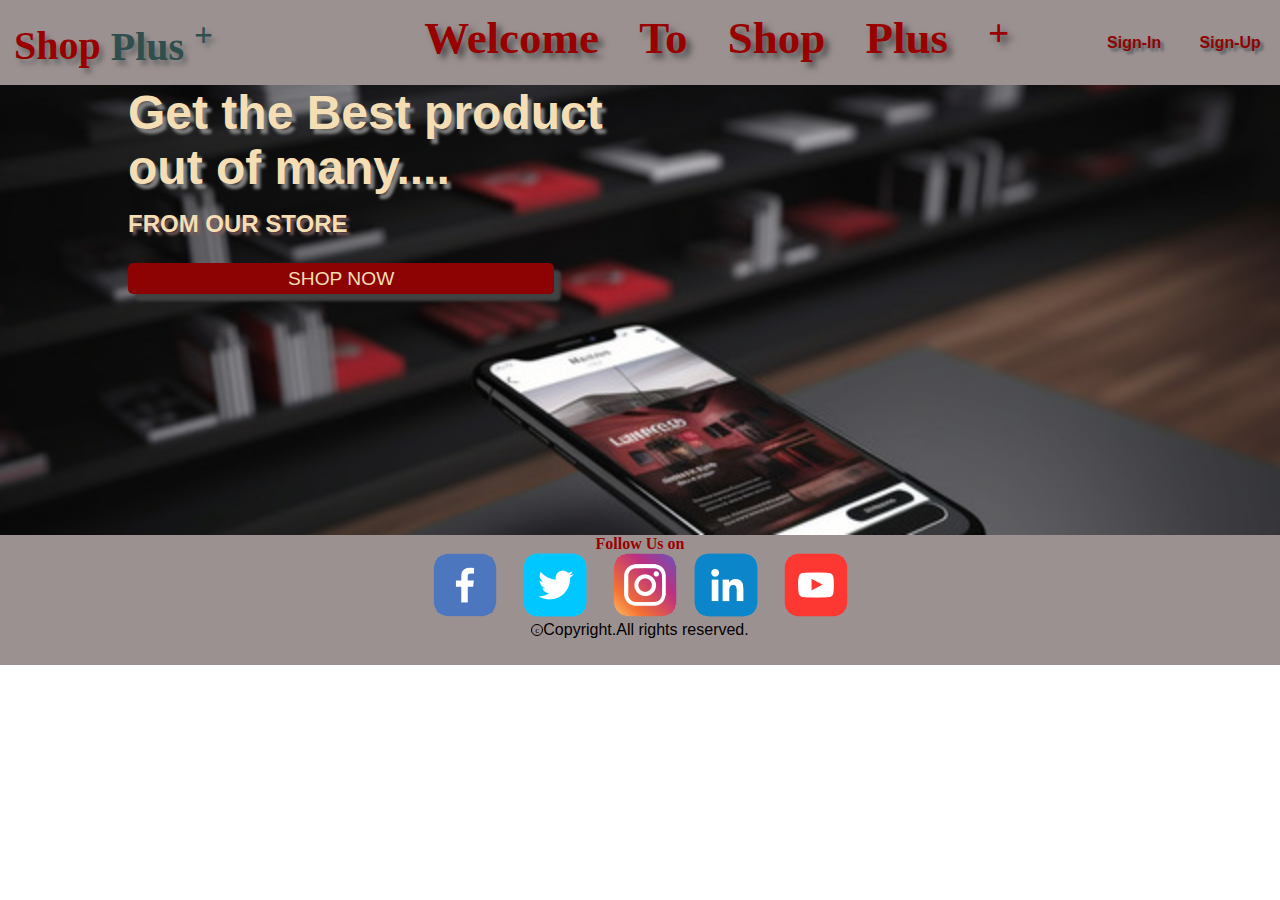
<file: My Project/index.html>
<!DOCTYPE html>
<html lang="en">
<head>
    <meta charset="UTF-8">
    <meta name="viewport" content="width=device-width, initial-scale=1.0">
    <title>Home</title>
    <link rel="stylesheet" href="index.css">
</head>
<body>
    <header>
        <pre class="heading">Shop <span style="color:darkslategrey">Plus <sup>+</sup></span></pre>
        <div class="greeting">
            <p class="one">Welcome</p>
            <p class="two">To</p>
            <p class="three">Shop</p>
            <p class="four">Plus</p>
            <p class="five"><sup>+</sup></p>
        </div>
        <ul class="getin">
            <li class="getinli1"><a href="signin.html" target="_blank">Sign-In</a></li>
            <li class="getinli2"><a href="signup.html" target="_blank">Sign-Up</a></li>
        </ul>
    </header>
    <main>
        <div class="main1">
            <pre>
<h2>Get the Best product
out of many....</h2>
<p>FROM OUR STORE</p>
            </pre>
            <a href="signin.html" target="_blank">SHOP NOW</a>
        </div>
    </main>
    <footer>
        <div class="footer">
        <div>
            <h4 style="text-align: center; font-family: cursive; color: rgb(153,0,0)">Follow Us on</h4>
            <div class="icon">
                <img src="Logo/logoo.jpeg">
            </div>
        </div>
        <div class="copyright">
            <div class="copy" style="height: 12px; width: 12px; border: 1px solid black; border-radius: 50%; font-size: 9px;">
                <div>c</div>
            </div>
            <p>Copyright.All rights reserved.</p>
        </div>
    </div>
    </footer>
</body>
</html>
</file>
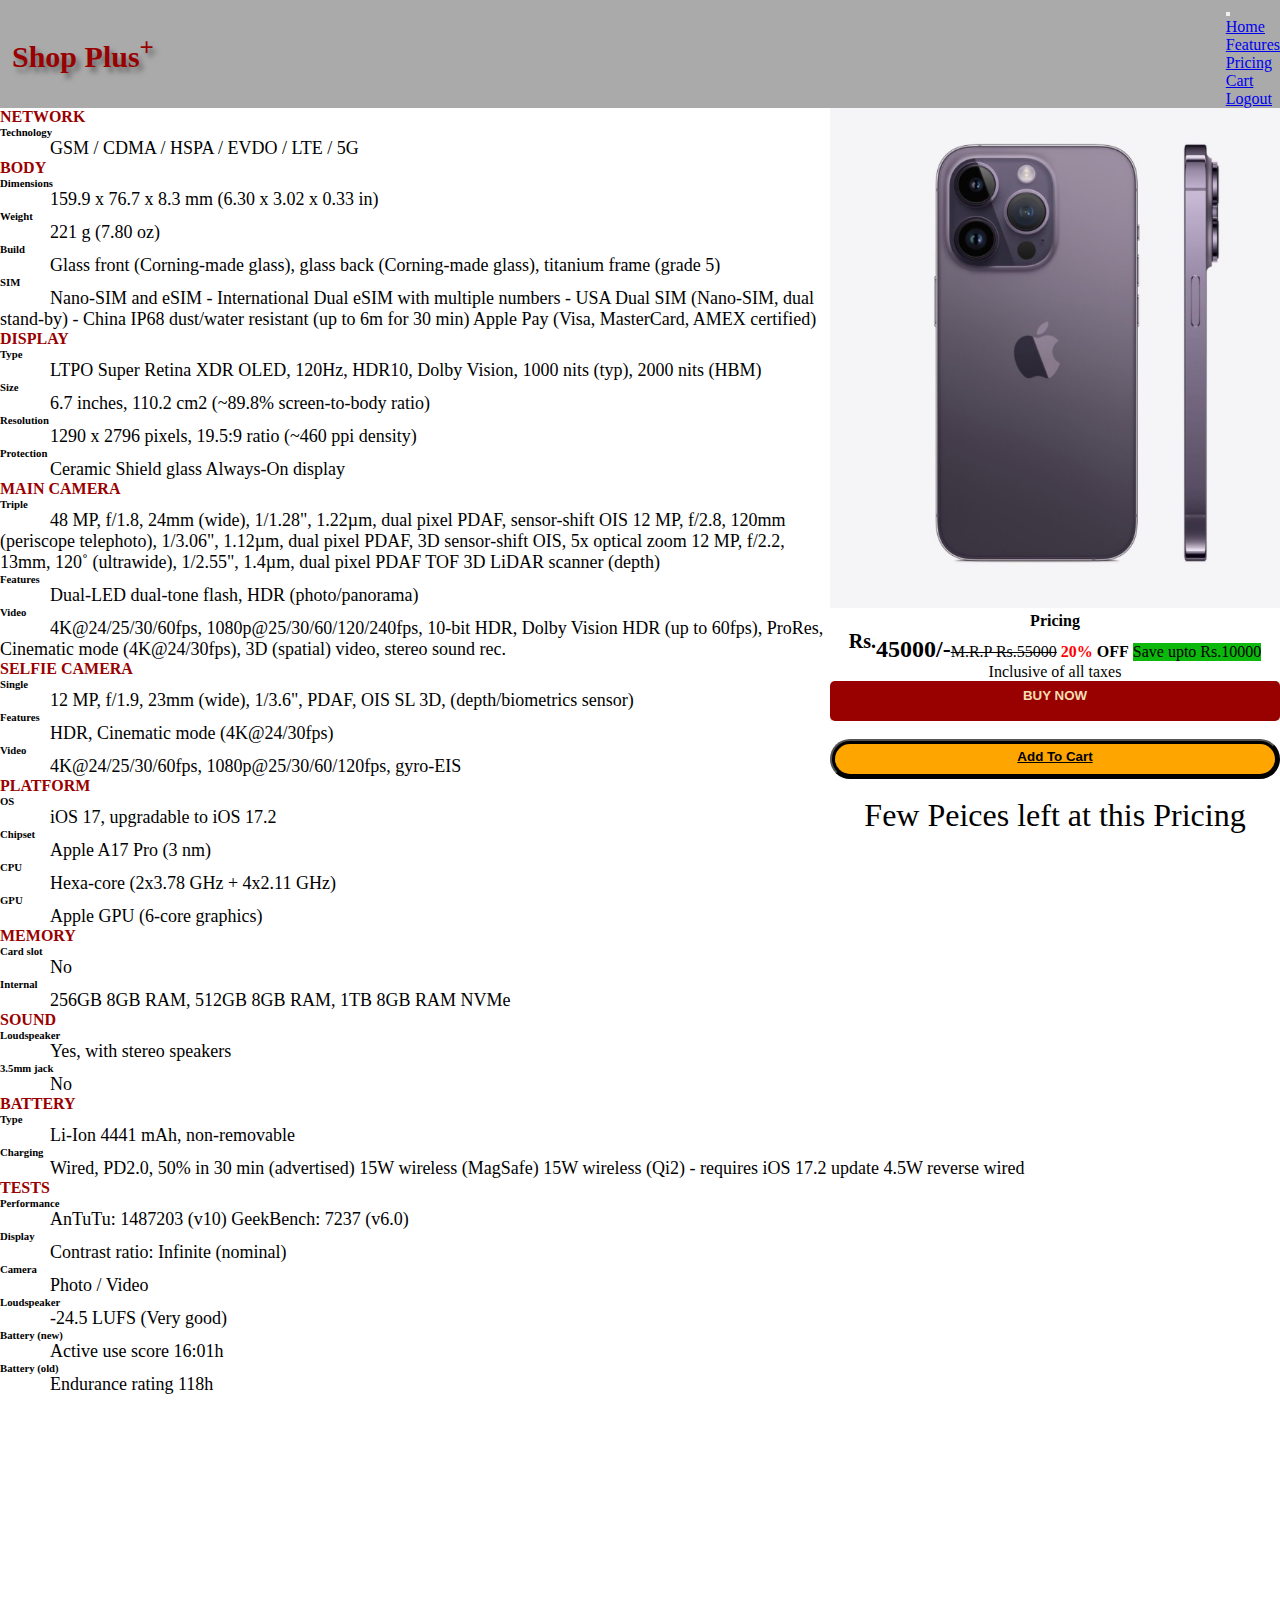
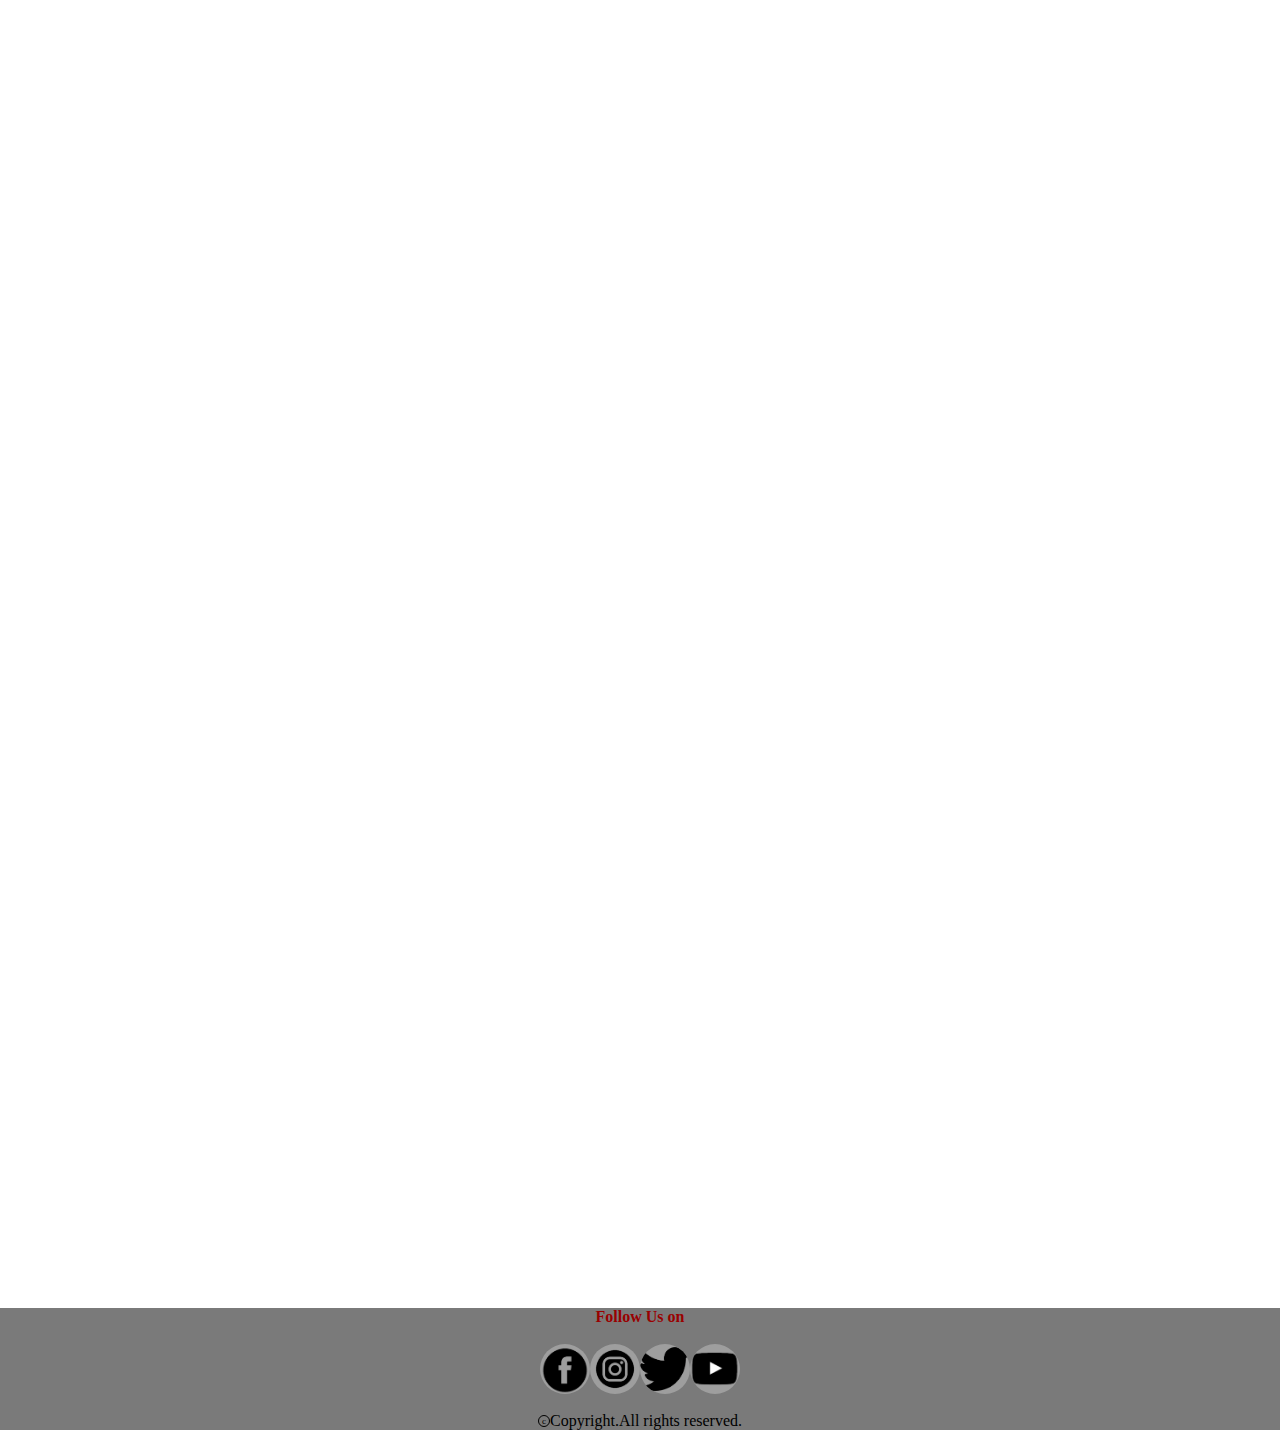
<file: My Project/productdetail.html>
<!DOCTYPE html>
<html lang="en">
<head>
    <meta charset="UTF-8">
    <meta name="viewport" content="width=device-width, initial-scale=1.0">
    <title>Product Details</title>
    <link rel="stylesheet" href="productdetail.css">
    <link href="https://cdn.jsdelivr.net/npm/bootstrap@5.0.2/dist/css/bootstrap.min.css" rel="stylesheet" integrity="sha384-EVSTQN3/azprG1Anm3QDgpJLIm9Nao0Yz1ztcQTwFspd3yD65VohhpuuCOmLASjC" crossorigin="anonymous">
</head>
<body>
    <header>
        <h1 class="heading">Shop Plus<sup>+</sup></h1>
        <nav class="navbar navbar-expand-lg navbar-dark bg-dark rounded-3">
            <div class="container-fluid">
              <a class="navbar-brand" href="#"></a>
              <button class="navbar-toggler" type="button" data-bs-toggle="collapse" data-bs-target="#navbarNav" aria-controls="navbarNav" aria-expanded="false" aria-label="Toggle navigation">
                <span class="navbar-toggler-icon"></span>
              </button>
              <div class="collapse navbar-collapse" id="navbarNav">
                <ul class="navbar-nav">
                  <li class="nav-item">
                    <a class="nav-link" aria-current="page" href="index.html" target="_blank">Home</a>
                  </li>
                  <li class="nav-item">
                    <a class="nav-link" href="#details">Features</a>
                  </li>
                  <li class="nav-item">
                    <a class="nav-link" href="#price">Pricing</a>
                  </li>
                  <li class="nav-item">
                    <a class="nav-link" href="#">Cart</a>
                  </li>
                  <li class="nav-item">
                    <a class="nav-link" href="signin.html" target="_blank">Logout</a>
                  </li>
                </ul>
              </div>
            </div>
          </nav>
    </header>
    <main>
        <div class="imagei">
        <img src="Logo/iphone 15.jpg" alt="" height="500px">
        <p><pre class="description">Apple iPhone 15.
Apple A16 Bionic (4 nm)</pre>
        </p>
        <div id="price">
        <h4 class="pricing bg-primary w-25 rounded-3">Pricing</h4>
        <div class="delete">
        <h2 style="display: inline;"><sup>Rs.</sup><span class="bg-danger text-light rounded-3">45000/-</span></h2><del>M.R.P Rs.55000</del>
        <h4 style="display: inline-block;"><span style="color: red;">20%</span> OFF</h4>
        <p style="display: inline-block; background-color: rgb(13, 184, 13);">Save upto Rs.10000</p>
        <p>Inclusive of all taxes</p>
        </div>
        <button type="button" class="button"><a href="#" style="display: inline-block;">BUY NOW</a></button>
        <br>
        <br>
        <button type="button" class="cartbutton"><a href="" style="display: inline-block;">Add To Cart</a></button>
        <br>
        <br>
        </div>
        <p class="greeting bg-warning rounded-3 bg-gradient">Few Peices left at this Pricing</p>
        </div>
        <div id="details">
           <h4>NETWORK</h4>
           <h6>Technology</h6>
           <p style="text-indent: 50px;">GSM / CDMA / HSPA / EVDO / LTE / 5G</p>
           <h4>BODY</h4>
           <h6>Dimensions</h6>
           <p style="text-indent: 50px;">159.9 x 76.7 x 8.3 mm (6.30 x 3.02 x 0.33 in)</p>
           <h6>Weight</h6>
           <p style="text-indent: 50px;">221 g (7.80 oz)</p>
           <h6>Build</h6>
           <p style="text-indent: 50px;">Glass front (Corning-made glass), glass back (Corning-made glass), titanium frame (grade 5)</p>
           <h6>SIM</h6>
           <p style="text-indent: 50px;">Nano-SIM and eSIM - International
            Dual eSIM with multiple numbers - USA
            Dual SIM (Nano-SIM, dual stand-by) - China
            IP68 dust/water resistant (up to 6m for 30 min)
            Apple Pay (Visa, MasterCard, AMEX certified)</p>
           <h4>DISPLAY</h4>
           <h6>Type</h6>
           <p style="text-indent: 50px;">LTPO Super Retina XDR OLED, 120Hz, HDR10, Dolby Vision, 1000 nits (typ), 2000 nits (HBM)</p>
           <h6>Size</h6>
           <p style="text-indent: 50px;">6.7 inches, 110.2 cm2 (~89.8% screen-to-body ratio)</p>
           <h6>Resolution</h6>
           <p style="text-indent: 50px;">1290 x 2796 pixels, 19.5:9 ratio (~460 ppi density)</p>
           <h6>Protection</h6>
           <p style="text-indent: 50px;">Ceramic Shield glass
            Always-On display</p>
            <h4>MAIN CAMERA</h4>
           <h6>Triple</h6>
           <p style="text-indent: 50px;">48 MP, f/1.8, 24mm (wide), 1/1.28", 1.22µm, dual pixel PDAF, sensor-shift OIS
            12 MP, f/2.8, 120mm (periscope telephoto), 1/3.06", 1.12µm, dual pixel PDAF, 3D sensor‑shift OIS, 5x optical zoom
            12 MP, f/2.2, 13mm, 120˚ (ultrawide), 1/2.55", 1.4µm, dual pixel PDAF
            TOF 3D LiDAR scanner (depth)</p>
            <h6>Features</h6>
            <p style="text-indent: 50px;">Dual-LED dual-tone flash, HDR (photo/panorama)</p>
            <h6>Video</h6>
            <p style="text-indent: 50px;">4K@24/25/30/60fps, 1080p@25/30/60/120/240fps, 10-bit HDR, Dolby Vision HDR (up to 60fps), ProRes, Cinematic mode (4K@24/30fps), 3D (spatial) video, stereo sound rec.</p>
           <h4>SELFIE CAMERA</h4>
           <h6>Single</h6>
           <p style="text-indent: 50px;">12 MP, f/1.9, 23mm (wide), 1/3.6", PDAF, OIS
            SL 3D, (depth/biometrics sensor)</p>
            <h6>Features</h6>
            <p style="text-indent: 50px;">HDR, Cinematic mode (4K@24/30fps)</p>
            <h6>Video</h6>
            <p style="text-indent: 50px;">4K@24/25/30/60fps, 1080p@25/30/60/120fps, gyro-EIS</p>
           <h4>PLATFORM</h4>
           <h6>OS</h6>
           <p style="text-indent: 50px;">iOS 17, upgradable to iOS 17.2</p>
           <h6>Chipset</h6>
           <p style="text-indent: 50px;">Apple A17 Pro (3 nm)</p>
           <h6>CPU</h6>
           <p style="text-indent: 50px;">Hexa-core (2x3.78 GHz + 4x2.11 GHz)</p>
           <h6>GPU</h6>
           <p style="text-indent: 50px;">Apple GPU (6-core graphics)</p>
           <h4>MEMORY</h4>
           <h6>Card slot</h6>
           <p style="text-indent: 50px;">No</p>
           <h6>Internal</h6>
           <p style="text-indent: 50px;">256GB 8GB RAM, 512GB 8GB RAM, 1TB 8GB RAM
            NVMe</p>
           <h4>SOUND</h4>
           <h6>	Loudspeaker</h6>
           <p style="text-indent: 50px;">Yes, with stereo speakers</p>
           <h6>3.5mm jack</h6>
           <p style="text-indent: 50px;">No</p>
           <h4>BATTERY</h4>
           <h6>Type</h6>
           <p style="text-indent: 50px;">Li-Ion 4441 mAh, non-removable</p>
           <h6>Charging</h6>
           <p style="text-indent: 50px;">Wired, PD2.0, 50% in 30 min (advertised)
            15W wireless (MagSafe)
            15W wireless (Qi2) - requires iOS 17.2 update
            4.5W reverse wired</p>
           <h4>TESTS</h4>
           <h6>Performance</h6>
           <p style="text-indent: 50px;">AnTuTu: 1487203 (v10)
            GeekBench: 7237 (v6.0)</p>
            <h6>Display</h6>
            <p style="text-indent: 50px;">Contrast ratio: Infinite (nominal)</p>
            <h6>Camera</h6>
            <p style="text-indent: 50px;">Photo / Video</p>
            <h6>Loudspeaker</h6>
            <p style="text-indent: 50px;">-24.5 LUFS (Very good)</p>
            <h6>Battery (new)</h6>
            <p style="text-indent: 50px;">Active use score 16:01h</p>
            <h6>Battery (old)</h6>
            <p style="text-indent: 50px;">Endurance rating 118h</p>
        </div>
    </main>
    <footer>
        <div class="footer">
            <h4 style="text-align: center; font-family: cursive; color: rgb(153,0,0);">Follow Us on</h4>
            <br>
            <div class="icon">
                <img src="Logo/facebook-removebg-preview (2).png" alt="" height="50px" width="50px" style="border-radius: 50px;">
                <img src="Logo/instagram-removebg-preview.png" alt="" height="50px" width="50px" style="border-radius: 50px;">
                <img src="Logo/twitter-removebg-preview.png" alt="" height="50px" width="50px" style="border-radius: 50px;">
                <img src="Logo/youtube-removebg-preview.png" alt="" height="50px" width="50px" style="border-radius: 50px;">
            </div>
            <br>
            <div class="copyright">
                <div class="copy" style="height: 12px; width: 12px; border: 1px solid black; border-radius: 50%; font-size: 9px;">
                    <div>c</div>
                </div>
                <p>Copyright.All rights reserved.</p>
            </div>
        </div>
    </footer>
<script src="https://cdn.jsdelivr.net/npm/bootstrap@5.0.2/dist/js/bootstrap.bundle.min.js" integrity="sha384-MrcW6ZMFYlzcLA8Nl+NtUVF0sA7MsXsP1UyJoMp4YLEuNSfAP+JcXn/tWtIaxVXM" crossorigin="anonymous"></script>
</body>
</html>
</file>
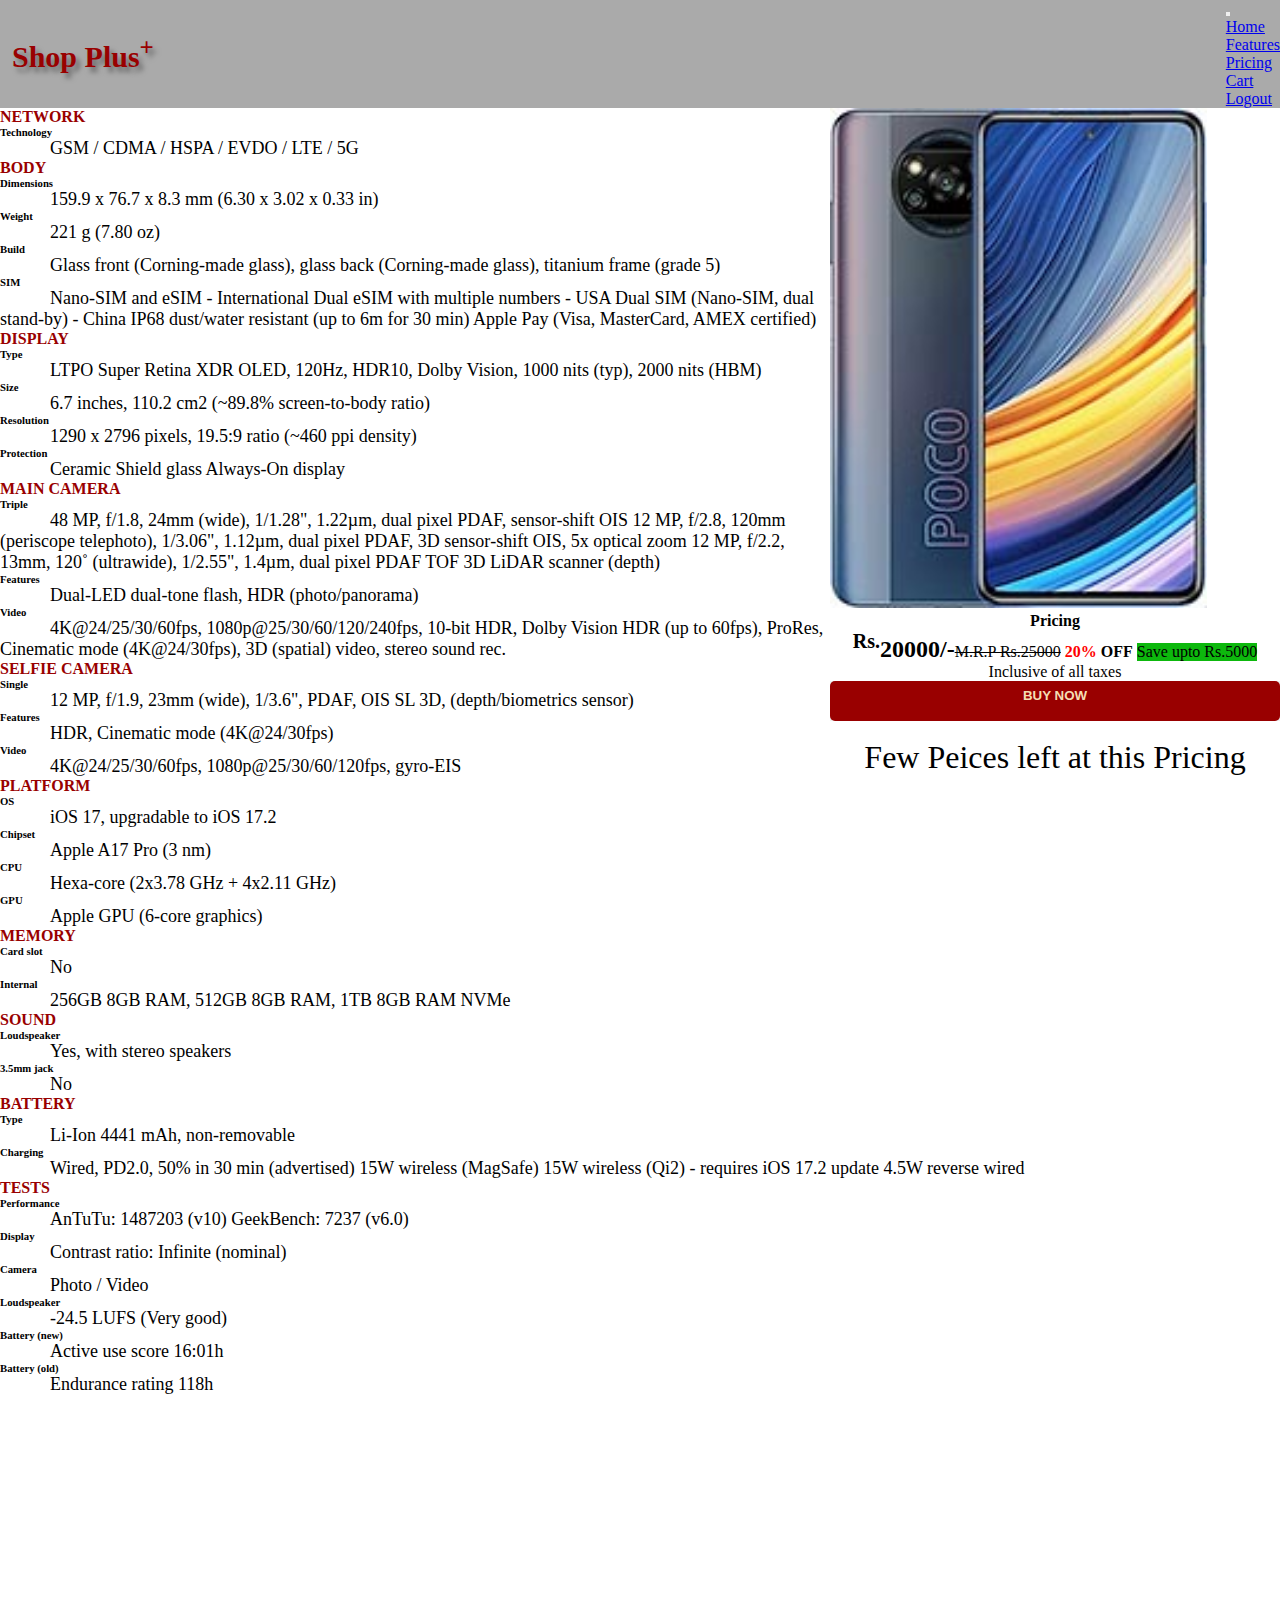
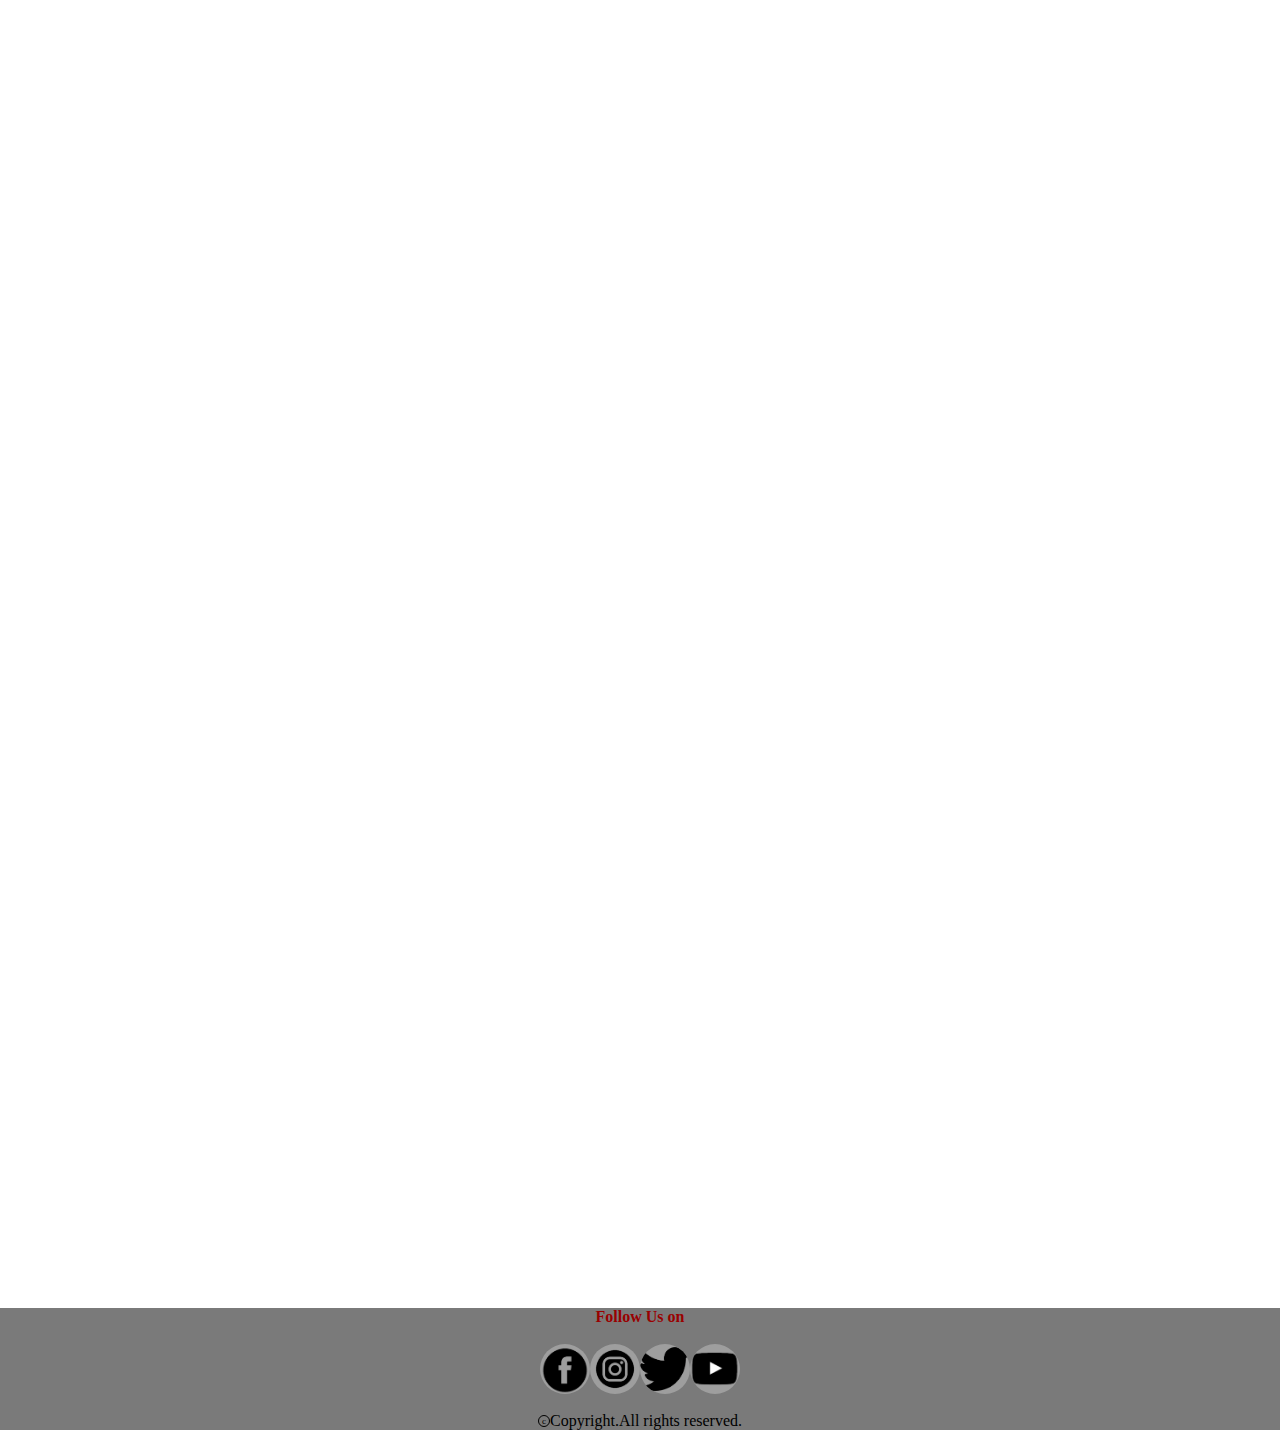
<file: My Project/productdetail2.html>
<!DOCTYPE html>
<html lang="en">
<head>
    <meta charset="UTF-8">
    <meta name="viewport" content="width=device-width, initial-scale=1.0">
    <title>Product Details 2</title>
    <link rel="stylesheet" href="productdetail2.css">
    <link href="https://cdn.jsdelivr.net/npm/bootstrap@5.0.2/dist/css/bootstrap.min.css" rel="stylesheet" integrity="sha384-EVSTQN3/azprG1Anm3QDgpJLIm9Nao0Yz1ztcQTwFspd3yD65VohhpuuCOmLASjC" crossorigin="anonymous">
</head>
<body>
    <header>
        <h1 class="heading">Shop Plus<sup>+</sup></h1>
        <nav class="navbar navbar-expand-lg navbar-dark bg-dark rounded-3">
            <div class="container-fluid">
              <a class="navbar-brand" href="#"></a>
              <button class="navbar-toggler" type="button" data-bs-toggle="collapse" data-bs-target="#navbarNav" aria-controls="navbarNav" aria-expanded="false" aria-label="Toggle navigation">
                <span class="navbar-toggler-icon"></span>
              </button>
              <div class="collapse navbar-collapse" id="navbarNav">
                <ul class="navbar-nav">
                  <li class="nav-item">
                    <a class="nav-link" aria-current="page" href="index.html" target="_blank">Home</a>
                  </li>
                  <li class="nav-item">
                    <a class="nav-link" href="#details">Features</a>
                  </li>
                  <li class="nav-item">
                    <a class="nav-link" href="#price">Pricing</a>
                  </li>
                  <li class="nav-item">
                    <a class="nav-link" href="#">Cart</a>
                  </li>
                  <li class="nav-item">
                    <a class="nav-link" href="signin.html" target="_blank">Logout</a>
                  </li>
                </ul>
              </div>
            </div>
          </nav>
    </header>
    <main>
        <div class="imagei">
        <img src="Logo/poco-x3-pro-.jpg" alt="" height="500px">
        <p><pre class="description">Xiaomi Poco X3 Pro.
    Qualcomm Snapdragon 860 (7 nm)</pre>
        </p>
        <div id="price">
        <h4 class="pricing bg-primary w-25 rounded-3">Pricing</h4>
        <div class="delete">
        <h2 style="display: inline;"><sup>Rs.</sup><span class="bg-danger text-light rounded-3">20000/-</span></h2><del>M.R.P Rs.25000</del>
        <h4 style="display: inline-block;"><span style="color: red;">20%</span> OFF</h4>
        <p style="display: inline-block; background-color: rgb(13, 184, 13);">Save upto Rs.5000</p>
        <p>Inclusive of all taxes</p>
        </div>
        <button type="button"><a href="#" style="display: inline-block;">BUY NOW</a></button>
        <br>
        <br>
        </div>
        <p class="greeting bg-warning rounded-3 bg-gradient">Few Peices left at this Pricing</p>
        </div>
        <div id="details">
           <h4>NETWORK</h4>
           <h6>Technology</h6>
           <p style="text-indent: 50px;">GSM / CDMA / HSPA / EVDO / LTE / 5G</p>
           <h4>BODY</h4>
           <h6>Dimensions</h6>
           <p style="text-indent: 50px;">159.9 x 76.7 x 8.3 mm (6.30 x 3.02 x 0.33 in)</p>
           <h6>Weight</h6>
           <p style="text-indent: 50px;">221 g (7.80 oz)</p>
           <h6>Build</h6>
           <p style="text-indent: 50px;">Glass front (Corning-made glass), glass back (Corning-made glass), titanium frame (grade 5)</p>
           <h6>SIM</h6>
           <p style="text-indent: 50px;">Nano-SIM and eSIM - International
            Dual eSIM with multiple numbers - USA
            Dual SIM (Nano-SIM, dual stand-by) - China
            IP68 dust/water resistant (up to 6m for 30 min)
            Apple Pay (Visa, MasterCard, AMEX certified)</p>
           <h4>DISPLAY</h4>
           <h6>Type</h6>
           <p style="text-indent: 50px;">LTPO Super Retina XDR OLED, 120Hz, HDR10, Dolby Vision, 1000 nits (typ), 2000 nits (HBM)</p>
           <h6>Size</h6>
           <p style="text-indent: 50px;">6.7 inches, 110.2 cm2 (~89.8% screen-to-body ratio)</p>
           <h6>Resolution</h6>
           <p style="text-indent: 50px;">1290 x 2796 pixels, 19.5:9 ratio (~460 ppi density)</p>
           <h6>Protection</h6>
           <p style="text-indent: 50px;">Ceramic Shield glass
            Always-On display</p>
            <h4>MAIN CAMERA</h4>
           <h6>Triple</h6>
           <p style="text-indent: 50px;">48 MP, f/1.8, 24mm (wide), 1/1.28", 1.22µm, dual pixel PDAF, sensor-shift OIS
            12 MP, f/2.8, 120mm (periscope telephoto), 1/3.06", 1.12µm, dual pixel PDAF, 3D sensor‑shift OIS, 5x optical zoom
            12 MP, f/2.2, 13mm, 120˚ (ultrawide), 1/2.55", 1.4µm, dual pixel PDAF
            TOF 3D LiDAR scanner (depth)</p>
            <h6>Features</h6>
            <p style="text-indent: 50px;">Dual-LED dual-tone flash, HDR (photo/panorama)</p>
            <h6>Video</h6>
            <p style="text-indent: 50px;">4K@24/25/30/60fps, 1080p@25/30/60/120/240fps, 10-bit HDR, Dolby Vision HDR (up to 60fps), ProRes, Cinematic mode (4K@24/30fps), 3D (spatial) video, stereo sound rec.</p>
           <h4>SELFIE CAMERA</h4>
           <h6>Single</h6>
           <p style="text-indent: 50px;">12 MP, f/1.9, 23mm (wide), 1/3.6", PDAF, OIS
            SL 3D, (depth/biometrics sensor)</p>
            <h6>Features</h6>
            <p style="text-indent: 50px;">HDR, Cinematic mode (4K@24/30fps)</p>
            <h6>Video</h6>
            <p style="text-indent: 50px;">4K@24/25/30/60fps, 1080p@25/30/60/120fps, gyro-EIS</p>
           <h4>PLATFORM</h4>
           <h6>OS</h6>
           <p style="text-indent: 50px;">iOS 17, upgradable to iOS 17.2</p>
           <h6>Chipset</h6>
           <p style="text-indent: 50px;">Apple A17 Pro (3 nm)</p>
           <h6>CPU</h6>
           <p style="text-indent: 50px;">Hexa-core (2x3.78 GHz + 4x2.11 GHz)</p>
           <h6>GPU</h6>
           <p style="text-indent: 50px;">Apple GPU (6-core graphics)</p>
           <h4>MEMORY</h4>
           <h6>Card slot</h6>
           <p style="text-indent: 50px;">No</p>
           <h6>Internal</h6>
           <p style="text-indent: 50px;">256GB 8GB RAM, 512GB 8GB RAM, 1TB 8GB RAM
            NVMe</p>
           <h4>SOUND</h4>
           <h6>	Loudspeaker</h6>
           <p style="text-indent: 50px;">Yes, with stereo speakers</p>
           <h6>3.5mm jack</h6>
           <p style="text-indent: 50px;">No</p>
           <h4>BATTERY</h4>
           <h6>Type</h6>
           <p style="text-indent: 50px;">Li-Ion 4441 mAh, non-removable</p>
           <h6>Charging</h6>
           <p style="text-indent: 50px;">Wired, PD2.0, 50% in 30 min (advertised)
            15W wireless (MagSafe)
            15W wireless (Qi2) - requires iOS 17.2 update
            4.5W reverse wired</p>
           <h4>TESTS</h4>
           <h6>Performance</h6>
           <p style="text-indent: 50px;">AnTuTu: 1487203 (v10)
            GeekBench: 7237 (v6.0)</p>
            <h6>Display</h6>
            <p style="text-indent: 50px;">Contrast ratio: Infinite (nominal)</p>
            <h6>Camera</h6>
            <p style="text-indent: 50px;">Photo / Video</p>
            <h6>Loudspeaker</h6>
            <p style="text-indent: 50px;">-24.5 LUFS (Very good)</p>
            <h6>Battery (new)</h6>
            <p style="text-indent: 50px;">Active use score 16:01h</p>
            <h6>Battery (old)</h6>
            <p style="text-indent: 50px;">Endurance rating 118h</p>
        </div>
    </main>
    <footer>
        <div class="footer">
            <h4 style="text-align: center; font-family: cursive; color: rgb(153,0,0);">Follow Us on</h4>
            <br>
            <div class="icon">
                <img src="Logo/facebook-removebg-preview (2).png" alt="" height="50px" width="50px" style="border-radius: 50px;">
                <img src="Logo/instagram-removebg-preview.png" alt="" height="50px" width="50px" style="border-radius: 50px;">
                <img src="Logo/twitter-removebg-preview.png" alt="" height="50px" width="50px" style="border-radius: 50px;">
                <img src="Logo/youtube-removebg-preview.png" alt="" height="50px" width="50px" style="border-radius: 50px;">
            </div>
            <br>
            <div class="copyright">
                <div class="copy" style="height: 12px; width: 12px; border: 1px solid black; border-radius: 50%; font-size: 9px;">
                    <div>c</div>
                </div>
                <p>Copyright.All rights reserved.</p>
            </div>
        </div>
    </footer>
<script src="https://cdn.jsdelivr.net/npm/bootstrap@5.0.2/dist/js/bootstrap.bundle.min.js" integrity="sha384-MrcW6ZMFYlzcLA8Nl+NtUVF0sA7MsXsP1UyJoMp4YLEuNSfAP+JcXn/tWtIaxVXM" crossorigin="anonymous"></script>
</body>
</html>
</file>
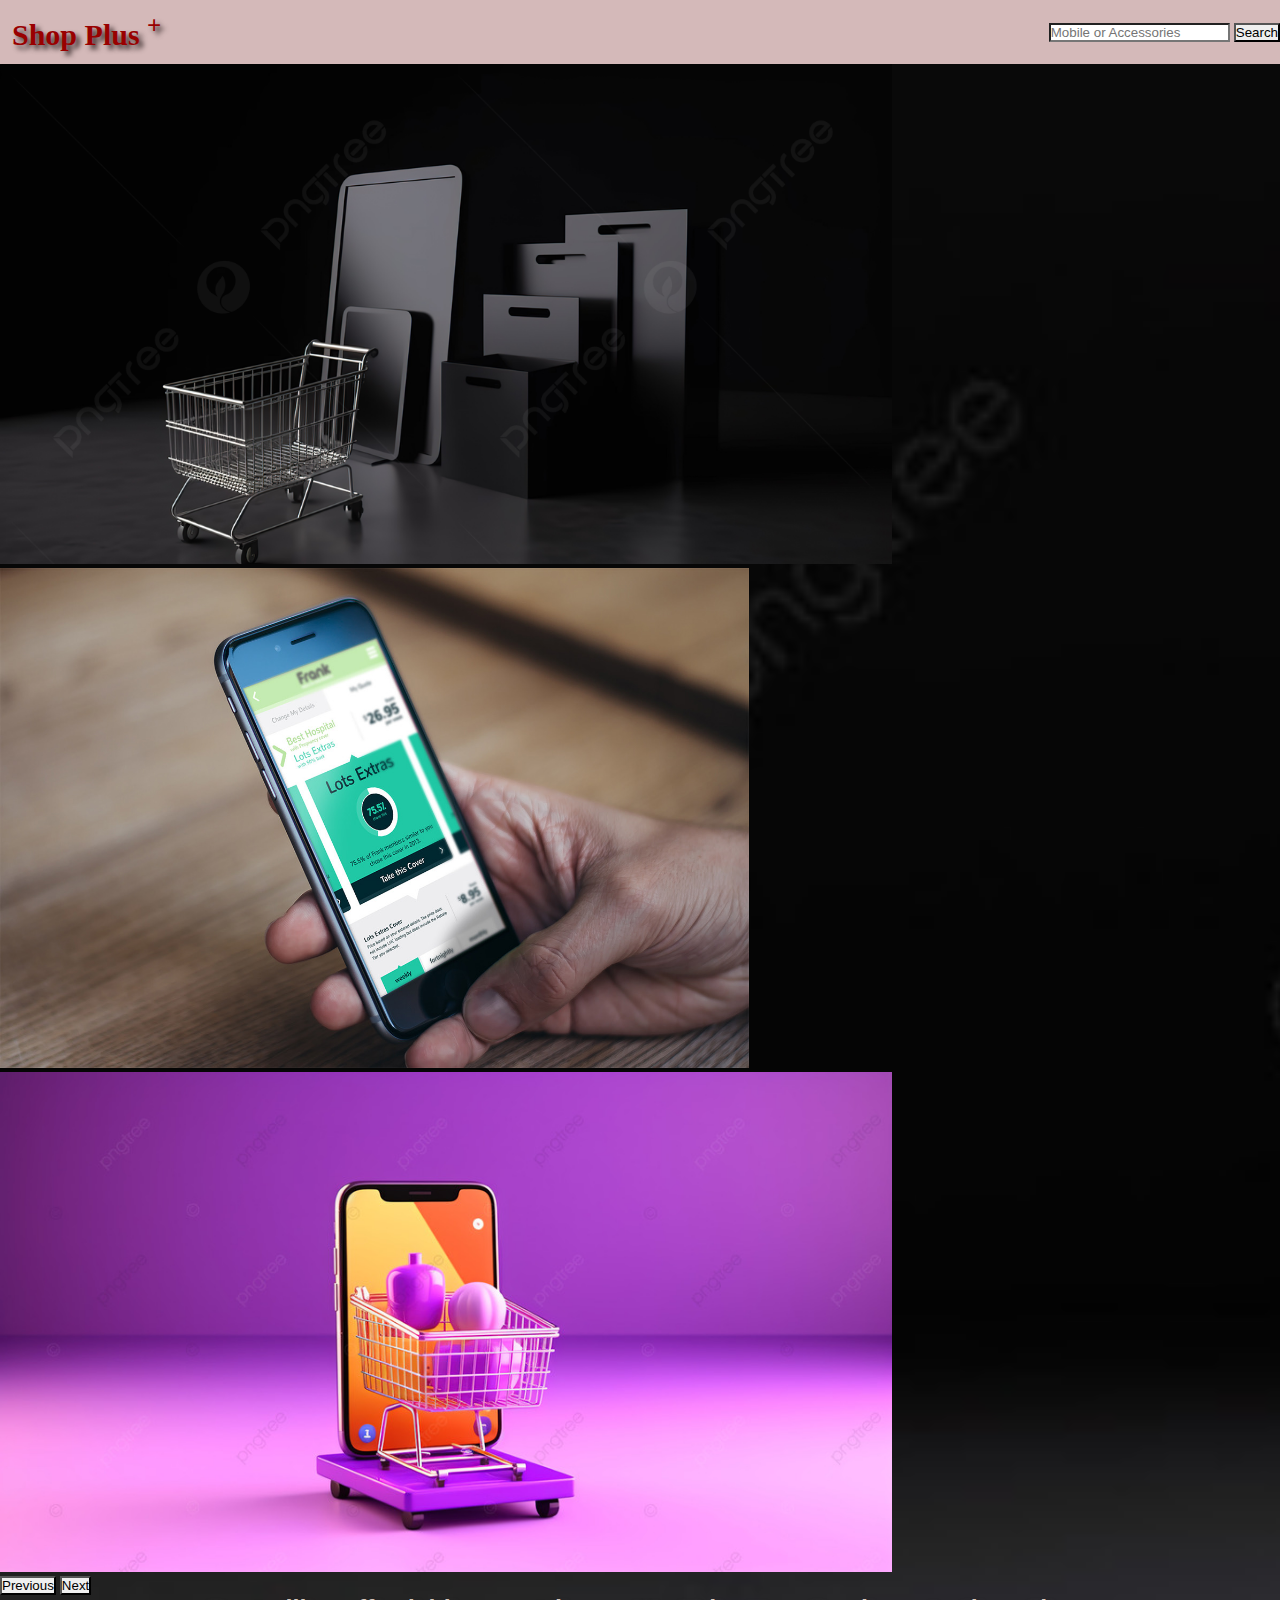
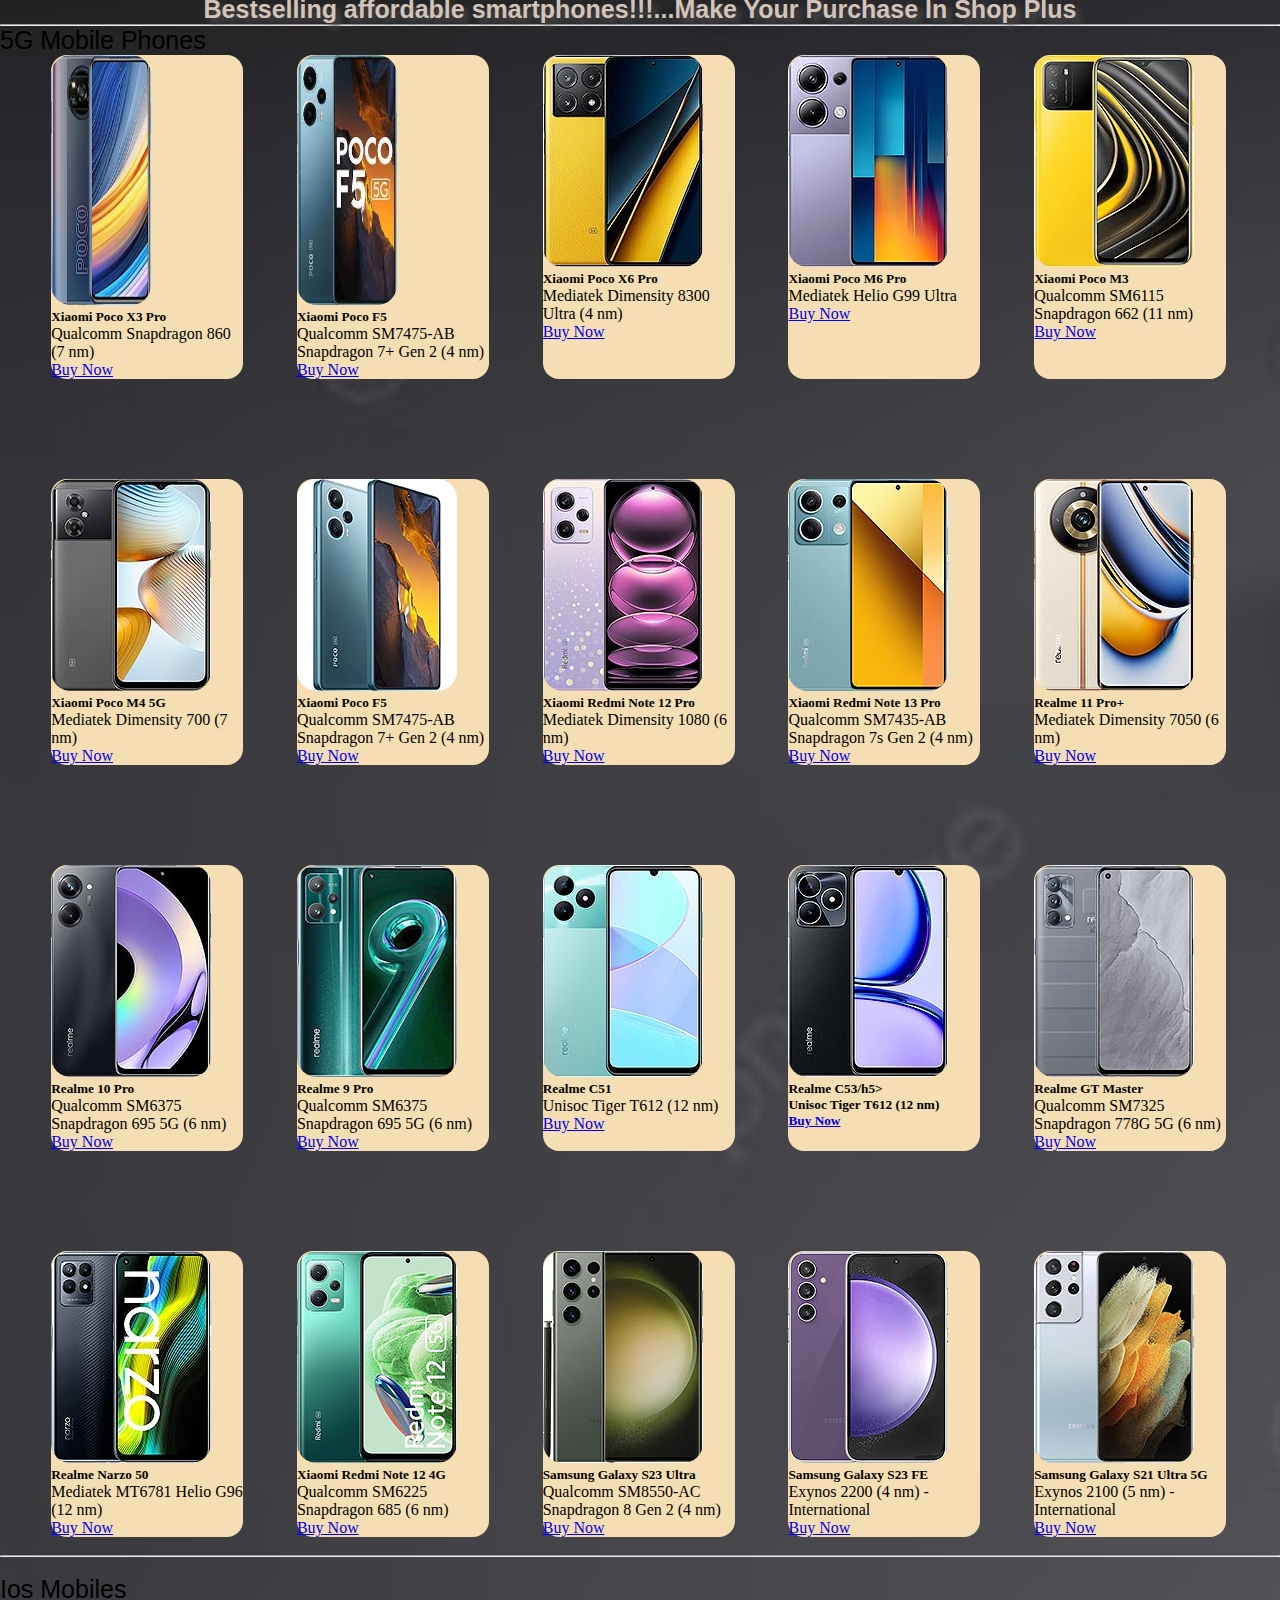
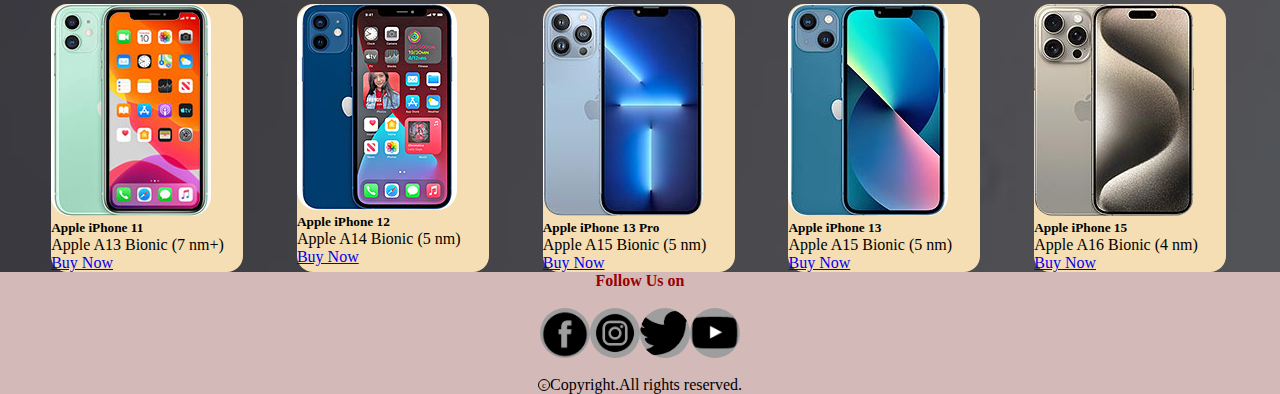
<file: My Project/profile.html>
<!DOCTYPE html>
<html lang="en">

<head>
    <meta charset="UTF-8">
    <meta name="viewport" content="width=device-width, initial-scale=1.0">
    <title>Profile</title>
    <link rel="stylesheet" href="profile.css">
    <link href="https://cdn.jsdelivr.net/npm/bootstrap@5.0.2/dist/css/bootstrap.min.css" rel="stylesheet"
        integrity="sha384-EVSTQN3/azprG1Anm3QDgpJLIm9Nao0Yz1ztcQTwFspd3yD65VohhpuuCOmLASjC" crossorigin="anonymous">

</head>

<body>
    <header>
        <h1 class="heading">Shop Plus <sup>+</sup></h1>
        <div class="container-fluid">
          <input class="border border-0 rounded-3 p-2" type="search" placeholder="Mobile or Accessories">
          <button class="btn btn-danger">Search</button>
        </div>
    </header>
    <main>
    </div>
        <div id="carouselExampleControls" class="carousel slide" data-bs-ride="carousel" style="border-radius: 0px;">
            <div class="carousel-inner">
                <div class="carousel-item active">
                    <img src="Logo/carousel6.jpeg" height="500px" class="d-block w-100" alt="..."
                        style="border-radius: 0px;">
                </div>
                <div class="carousel-item">
                    <img src="Logo/carousel2.jpeg" height="500px" class="d-block w-100" alt="..."
                        style="border-radius: 0px;">
                </div>
                <div class="carousel-item">
                    <img src="Logo/carousel7.jpeg" height="500px" class="d-block w-100" alt="..."
                        style="border-radius: 0px;">
                </div>
            </div>
            <button class="carousel-control-prev" type="button" data-bs-target="#carouselExampleControls"
                data-bs-slide="prev">
                <span class="carousel-control-prev-icon" aria-hidden="true"></span>
                <span class="visually-hidden">Previous</span>
            </button>
            <button class="carousel-control-next" type="button" data-bs-target="#carouselExampleControls"
                data-bs-slide="next">
                <span class="carousel-control-next-icon" aria-hidden="true"></span>
                <span class="visually-hidden">Next</span>
            </button>
        </div>
        <h2 class="greeting">Bestselling affordable smartphones!!!...Make Your Purchase In Shop Plus</h2>
        <hr>
        <div class="maincontainer"><p style="font-family: Verdana, Geneva, Tahoma, sans-serif; font-size: 25px;">5G Mobile Phones</p>
            <div id="container">
                <div class="card" style="width: 12rem; border-radius: 16px; background-color: wheat;">
                    <img src="Logo/poco-x3-pro-.jpg" class="card-img-top" alt="..." height="250px" width="100px"
                        style="border-radius: 20px;">
                    <div class="card-body">
                        <h5 class="card-title">Xiaomi Poco X3 Pro</h5>
                        <p class="card-text">Qualcomm Snapdragon 860 (7 nm)</p>
                        <a href="productdetail2.html" target="_blank" class="btn btn-primary ms-4">Buy Now</a>
                    </div>
                </div>
                <div class="card" style="width: 12rem; border-radius: 16px; background-color: wheat;">
                    <img src="Logo/poco f5.jpeg" class="card-img-top" alt="..." height="250px" width="100px"
                    style="border-radius: 20px;">
                    <div class="card-body">
                      <h5 class="card-title">Xiaomi Poco F5</h5>
                      <p class="card-text">Qualcomm SM7475-AB Snapdragon 7+ Gen 2 (4 nm)</p>
                      <a href="#" class="btn btn-primary ms-4">Buy Now</a>
                    </div>
                  </div>
                  <div class="card" style="width: 12rem; border-radius: 16px; background-color: wheat;">
                    <img src="Logo/xiaomi-poco-x6-pro (1).jpg" class="card-img-top" alt="..." style="border-radius: 20px;">
                    <div class="card-body">
                      <h5 class="card-title">Xiaomi Poco X6 Pro</h5>
                      <p class="card-text">Mediatek Dimensity 8300 Ultra (4 nm)</p>
                      <a href="#" class="btn btn-primary ms-4">Buy Now</a>
                    </div>
                  </div>
                <div class="card" style="width: 12rem; border-radius: 16px; background-color: wheat;">
                    <img src="Logo/xiaomi-poco-m6-pro-4g.jpg" class="card-img-top" alt="..." style="border-radius: 20px;">
                    <div class="card-body">
                      <h5 class="card-title">Xiaomi Poco M6 Pro</h5>
                      <p class="card-text">Mediatek Helio G99 Ultra</p>
                      <a href="#" class="btn btn-primary ms-4">Buy Now</a>
                    </div>
                  </div>
                <div class="card" style="width: 12rem; border-radius: 16px; background-color: wheat;">
                    <img src="Logo/xiaomi-poco-m3-.jpg" class="card-img-top" alt="..." style="border-radius: 20px;">
                    <div class="card-body">
                      <h5 class="card-title">Xiaomi Poco M3</h5>
                      <p class="card-text">Qualcomm SM6115 Snapdragon 662 (11 nm)</p>
                      <a href="#" class="btn btn-primary ms-4">Buy Now</a>
                    </div>
                  </div>
                <div class="card" style="width: 12rem; border-radius: 16px; background-color: wheat;">
                    <img src="Logo/xiaomi-poco-m4-5g-global.jpg" class="card-img-top" alt="..." style="border-radius: 20px;">
                    <div class="card-body">
                      <h5 class="card-title">Xiaomi Poco M4 5G</h5>
                      <p class="card-text">Mediatek Dimensity 700 (7 nm)</p>
                      <a href="#" class="btn btn-primary ms-4">Buy Now</a>
                    </div>
                  </div>
                <div class="card" style="width: 12rem; border-radius: 16px; background-color: wheat;">
                    <img src="Logo/xiaomi-poco-f5-2.jpg" class="card-img-top" alt="..." style="border-radius: 20px;">
                    <div class="card-body">
                      <h5 class="card-title">Xiaomi Poco F5</h5>
                      <p class="card-text">Qualcomm SM7475-AB Snapdragon 7+ Gen 2 (4 nm)</p>
                      <a href="#" class="btn btn-primary ms-4">Buy Now</a>
                    </div>
                  </div>
                <div class="card" style="width: 12rem; border-radius: 16px; background-color: wheat;">
                    <img src="Logo/xiaomi-redmi-note-12-pro.jpg" class="card-img-top" alt="..." style="border-radius: 20px;">
                    <div class="card-body">
                      <h5 class="card-title">Xiaomi Redmi Note 12 Pro</h5>
                      <p class="card-text">Mediatek Dimensity 1080 (6 nm)</p>
                      <a href="#" class="btn btn-primary ms-4">Buy Now</a>
                    </div>
                  </div>
                <div class="card" style="width: 12rem; border-radius: 16px; background-color: wheat;">
                    <img src="Logo/xiaomi-redmi-note-13-5g.jpg" class="card-img-top" alt="..." style="border-radius: 20px;">
                    <div class="card-body">
                      <h5 class="card-title">Xiaomi Redmi Note 13 Pro</h5>
                      <p class="card-text">Qualcomm SM7435-AB Snapdragon 7s Gen 2 (4 nm)</p>
                      <a href="#" class="btn btn-primary ms-4">Buy Now</a>
                    </div>
                  </div>
                <div class="card" style="width: 12rem; border-radius: 16px; background-color: wheat;">
                    <img src="Logo/realme-11-pro-plus.jpg" class="card-img-top" alt="..." style="border-radius: 20px;">
                    <div class="card-body">
                      <h5 class="card-title">Realme 11 Pro+</h5>
                      <p class="card-text">Mediatek Dimensity 7050 (6 nm)</p>
                      <a href="#" class="btn btn-primary ms-4">Buy Now</a>
                    </div>
                  </div>
                <div class="card" style="width: 12rem; border-radius: 16px; background-color: wheat;">
                    <img src="Logo/realme-10-pro.jpg" class="card-img-top" alt="..." style="border-radius: 20px;">
                    <div class="card-body">
                      <h5 class="card-title">Realme 10 Pro</h5>
                      <p class="card-text">Qualcomm SM6375 Snapdragon 695 5G (6 nm)</p>
                      <a href="#" class="btn btn-primary ms-4">Buy Now</a>
                    </div>
                  </div>
                <div class="card" style="width: 12rem; border-radius: 16px; background-color: wheat;">
                    <img src="Logo/realme-9-pro.jpg" class="card-img-top" alt="..." style="border-radius: 20px;">
                    <div class="card-body">
                      <h5 class="card-title">Realme 9 Pro</h5>
                      <p class="card-text">Qualcomm SM6375 Snapdragon 695 5G (6 nm)</p>
                      <a href="#" class="btn btn-primary ms-4">Buy Now</a>
                    </div>
                  </div>
                <div class="card" style="width: 12rem; border-radius: 16px; background-color: wheat;">
                    <img src="Logo/realme-c51.jpg" class="card-img-top" alt="..." style="border-radius: 20px;">
                    <div class="card-body">
                      <h5 class="card-title">Realme C51</h5>
                      <p class="card-text">Unisoc Tiger T612 (12 nm)</p>
                      <a href="#" class="btn btn-primary ms-4">Buy Now</a>
                    </div>
                  </div>
                <div class="card" style="width: 12rem; border-radius: 16px; background-color: wheat;">
                    <img src="Logo/realme-c53.jpg" class="card-img-top" alt="..." style="border-radius: 20px;">
                    <div class="card-body">
                      <h5 class="card-title">Realme C53/h5>
                      <p class="card-text">Unisoc Tiger T612 (12 nm)</p>
                      <a href="#" class="btn btn-primary ms-4">Buy Now</a>
                    </div>
                  </div>
                <div class="card" style="width: 12rem; border-radius: 16px; background-color: wheat;">
                    <img src="Logo/realme-gt-master.jpg" class="card-img-top" alt="..." style="border-radius: 20px;">
                    <div class="card-body">
                      <h5 class="card-title">Realme GT Master</h5>
                      <p class="card-text">Qualcomm SM7325 Snapdragon 778G 5G (6 nm)</p>
                      <a href="#" class="btn btn-primary ms-4">Buy Now</a>
                    </div>
                  </div>
                <div class="card" style="width: 12rem; border-radius: 16px; background-color: wheat;">
                    <img src="Logo/realme-narzo-50.jpg" class="card-img-top" alt="..." style="border-radius: 20px;">
                    <div class="card-body">
                      <h5 class="card-title">Realme Narzo 50</h5>
                      <p class="card-text">Mediatek MT6781 Helio G96 (12 nm)</p>
                      <a href="#" class="btn btn-primary ms-4">Buy Now</a>
                    </div>
                  </div>
                <div class="card" style="width: 12rem; border-radius: 16px; background-color: wheat;">
                    <img src="Logo/redmi-note-12-5g-international.jpg" class="card-img-top" alt="..." style="border-radius: 20px;">
                    <div class="card-body">
                      <h5 class="card-title">Xiaomi Redmi Note 12 4G</h5>
                      <p class="card-text">Qualcomm SM6225 Snapdragon 685 (6 nm)</p>
                      <a href="#" class="btn btn-primary ms-4">Buy Now</a>
                    </div>
                  </div>
                <div class="card" style="width: 12rem; border-radius: 16px; background-color: wheat;">
                    <img src="Logo/samsung-galaxy-s23-ultra-5g.jpg" class="card-img-top" alt="..." style="border-radius: 20px;">
                    <div class="card-body">
                      <h5 class="card-title">Samsung Galaxy S23 Ultra</h5>
                      <p class="card-text">Qualcomm SM8550-AC Snapdragon 8 Gen 2 (4 nm)</p>
                      <a href="#" class="btn btn-primary ms-4">Buy Now</a>
                    </div>
                  </div>
                <div class="card" style="width: 12rem; border-radius: 16px; background-color: wheat;">
                    <img src="Logo/samsung-galaxy-s23-fe.jpg" class="card-img-top" alt="..." style="border-radius: 20px;">
                    <div class="card-body">
                      <h5 class="card-title">Samsung Galaxy S23 FE</h5>
                      <p class="card-text">Exynos 2200 (4 nm) - International</p>
                      <a href="#" class="btn btn-primary ms-4">Buy Now</a>
                    </div>
                  </div>
                <div class="card" style="width: 12rem; border-radius: 16px; background-color: wheat;">
                    <img src="Logo/samsung-galaxy-s21-ultra-5g-.jpg" class="card-img-top" alt="..." style="border-radius: 20px;">
                    <div class="card-body">
                      <h5 class="card-title">Samsung Galaxy S21 Ultra 5G</h5>
                      <p class="card-text">Exynos 2100 (5 nm) - International</p>
                      <a href="#" class="btn btn-primary ms-4">Buy Now</a>
                    </div>
                  </div>
            </div>
            <br>
            <hr>
            <br>
            <p style="font-family: Verdana, Geneva, Tahoma, sans-serif; font-size: 25px;">Ios Mobiles</p>
            <div id="ios">
                <div class="card" style="width: 12rem; border-radius: 16px; background-color: wheat;">
                    <img src="Logo/apple-iphone-11.jpg" class="card-img-top" alt="..." style="border-radius: 20px;">
                    <div class="card-body">
                      <h5 class="card-title">Apple iPhone 11</h5>
                      <p class="card-text">Apple A13 Bionic (7 nm+)</p>
                      <a href="#" class="btn btn-primary ms-4">Buy Now</a>
                    </div>
                  </div>
                <div class="card" style="width: 12rem; border-radius: 16px; background-color: wheat;">
                    <img src="Logo/apple-iphone-12.jpg" class="card-img-top" alt="..." style="border-radius: 20px;">
                    <div class="card-body">
                      <h5 class="card-title">Apple iPhone 12</h5>
                      <p class="card-text">Apple A14 Bionic (5 nm)</p>
                      <a href="#" class="btn btn-primary ms-4">Buy Now</a>
                    </div>
                  </div>
                <div class="card" style="width: 12rem; border-radius: 16px; background-color: wheat;">
                    <img src="Logo/apple-iphone-13-pro-max.jpg" class="card-img-top" alt="..." style="border-radius: 20px;">
                    <div class="card-body">
                      <h5 class="card-title">Apple iPhone 13 Pro</h5>
                      <p class="card-text">Apple A15 Bionic (5 nm)</p>
                      <a href="#" class="btn btn-primary ms-4">Buy Now</a>
                    </div>
                  </div>
                <div class="card" style="width: 12rem; border-radius: 16px; background-color: wheat;">
                    <img src="Logo/apple-iphone-13.jpg" class="card-img-top" alt="..." style="border-radius: 20px;">
                    <div class="card-body">
                      <h5 class="card-title">Apple iPhone 13</h5>
                      <p class="card-text">Apple A15 Bionic (5 nm)</p>
                      <a href="#" class="btn btn-primary ms-4">Buy Now</a>
                    </div>
                  </div>
                <div class="card" style="width: 12rem; border-radius: 16px; background-color: wheat;">
                    <img src="Logo/apple-iphone-15-pro-max.jpg" class="card-img-top" alt="..." style="border-radius: 20px;">
                    <div class="card-body">
                      <h5 class="card-title">Apple iPhone 15</h5>
                      <p class="card-text">Apple A16 Bionic (4 nm)</p>
                      <a href="productdetail.html" target="_blank" class="btn btn-primary ms-4">Buy Now</a>
                    </div>
                  </div>
            </div>
    </main>
    <footer>
        <div class="footer">
            <h4 style="text-align: center; font-family: cursive; color: rgb(153,0,0);">Follow Us on</h4>
            <br>
            <div class="icon">
                <img src="Logo/facebook-removebg-preview (2).png" alt="" height="50px" width="50px"
                    style="border-radius: 50px;">
                <img src="Logo/instagram-removebg-preview.png" alt="" height="50px" width="50px"
                    style="border-radius: 50px;">
                <img src="Logo/twitter-removebg-preview.png" alt="" height="50px" width="50px"
                    style="border-radius: 50px;">
                <img src="Logo/youtube-removebg-preview.png" alt="" height="50px" width="50px"
                    style="border-radius: 50px;">
            </div>
            <br>
            <div class="copyright">
                <div class="copy"
                    style="height: 12px; width: 12px; border: 1px solid black; border-radius: 50%; font-size: 9px;">
                    <div>c</div>
                </div>
                <p>Copyright.All rights reserved.</p>
            </div>
        </div>
    </footer>
    <script src="https://cdn.jsdelivr.net/npm/bootstrap@5.0.2/dist/js/bootstrap.bundle.min.js"
        integrity="sha384-MrcW6ZMFYlzcLA8Nl+NtUVF0sA7MsXsP1UyJoMp4YLEuNSfAP+JcXn/tWtIaxVXM"
        crossorigin="anonymous"></script>
</body>

</html>
</file>
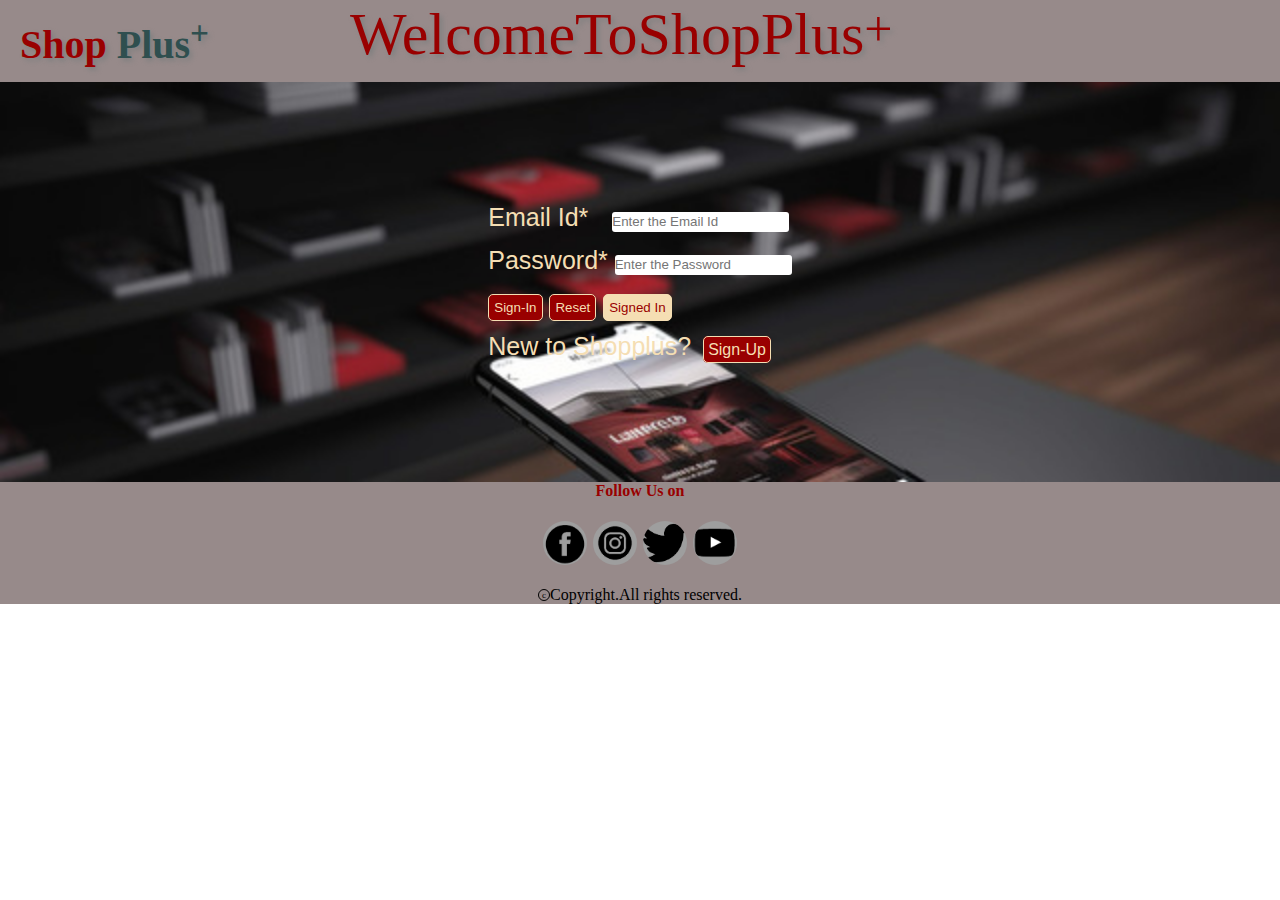
<file: My Project/signin.html>
<!DOCTYPE html>
<html lang="en">
<head>
    <meta charset="UTF-8">
    <meta name="viewport" content="width=device-width, initial-scale=1.0">
    <title>Shopplus Sign-In</title>
    <link rel="stylesheet" href="signin.css">
</head>
<body>
    <header>
        <div class="heading">Shop <span style="color:darkslategrey">Plus<sup>+</sup></span></div>
        <div class="greeting">
            <p class="one">Welcome</p>
            <p class="two">To</p>
            <p class="three">Shop</p>
            <p class="four">Plus</p>
            <p class="five"><sup>+</sup></p>
        </div>
    </header>
    <main>
        <div class="main">
            <form action="#">
                <div style="height: 25px;">
                    <label for="email">Email Id*</label>
                    <input class="type" type="email" id="email" placeholder="Enter the Email Id" required>
                </div>
                <br>
                <div style="height: 25px;">
                    <label for="password">Password*</label>
                    <input class="type" type="password" id="password" placeholder="Enter the Password" required>
                </div>
                <br>
                <div style="height: 25px;">
                   <input type="submit" id="submit" value="Sign-In">
                <input type="reset" id="reset">
                <button type="button" class="button"><a href="profile.html" target="_blank">Signed In</a></button>
                </div>
                <br>
                <div>
                    <div>
                        <label for="signup">New to Shopplus?</label>
                        <a href="signup.html" target="_blank" id="signup" style="border-radius: 5px; padding: 4px; margin-left: 5px; font-size: 16px;font-family:'Gill Sans', 'Gill Sans MT', Calibri, 'Trebuchet MS', sans-serif;">Sign-Up</a>
                    </div>
                </div>
            </form>
        </div>
    </main>
    <footer>
        <div class="footer">
            <h4 style="text-align: center; font-family: cursive; color: rgb(153,0,0);">Follow Us on</h4>
            <br>
            <div class="icon">
                <img src="Logo/facebook-removebg-preview (2).png" alt="" height="50px" width="50px" style="border-radius: 50px;">
                <img src="Logo/instagram-removebg-preview.png" alt="" height="50px" width="50px" style="border-radius: 50px;">
                <img src="Logo/twitter-removebg-preview.png" alt="" height="50px" width="50px" style="border-radius: 50px;">
                <img src="Logo/youtube-removebg-preview.png" alt="" height="50px" width="50px" style="border-radius: 50px;">
            </div>
            <br>
            <div class="copyright">
                <div class="copy" style="height: 12px; width: 12px; border: 1px solid black; border-radius: 50%; font-size: 9px;">
                    <div>c</div>
                </div>
                <p>Copyright.All rights reserved.</p>
            </div>
        </div>
    </footer>
</body>
</html>
</file>
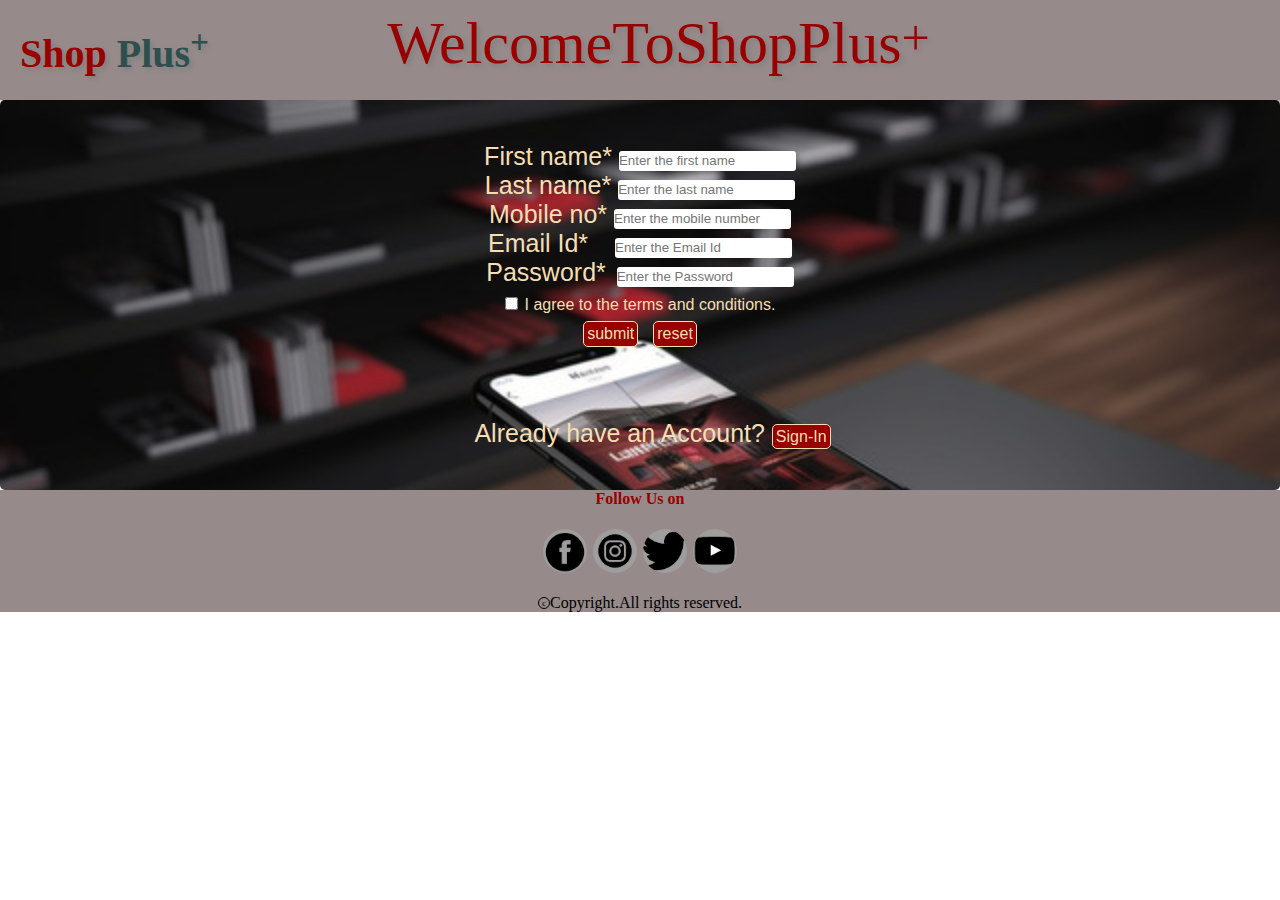
<file: My Project/signup.html>
<!DOCTYPE html>
<html lang="en">
<head>
    <meta charset="UTF-8">
    <meta name="viewport" content="width=device-width, initial-scale=1.0">
    <title>Shopplus Sign-Up</title>
    <link rel="stylesheet" href="signup.css">
</head>
<body>
    <header>
        <div class="heading">Shop <span style="color:darkslategrey">Plus<sup>+</sup></span></div>
        <div class="greeting">
            <p class="one">Welcome</p>
            <p class="two">To</p>
            <p class="three">Shop</p>
            <p class="four">Plus</p>
            <p class="five"><sup>+</sup></p>
        </div>
    </header>
    <main>
            <form action="#" class="form">
                <div class="on">
                    <label for="firstname">First name*</label>
                    <input class="type" type="text" id="firstname" placeholder="Enter the first name" required>
                </div>
                <div class="tw">
                    <label for="lastname">Last name*</label>
                    <input class="type" type="text" id="lastname" placeholder="Enter the last name" required>
                </div>
                <div class="thre">
                    <label for="mobile">Mobile no*</label>
                    <input class="type" type="tel" id="mobile" placeholder="Enter the mobile number" required>
                </div>
                <div class="fou">
                    <label for="email">Email Id*</label>
                    <input class="type" type="email" id="email" placeholder="Enter the Email Id" required>
                </div>
                <div class="fiv">
                    <label for="password">Password*</label>
                    <input class="type" type="password" id="password" placeholder="Enter the Password" required>
                </div>
                <div class="sixe">
                    <input type="checkbox" id="checkbox" value="checked">
                    <label for="checkbox" style="font-size: 16px;">I agree to the terms and conditions.</label>
                </div>
                <div class="button">
                    <div style="margin-right: 10px;">
                        <input type="submit" id="submit" value="submit">
                    </div>
                    <div style="margin-left: 5px;">
                        <input type="reset" id="submit" value="reset">
                    </div>
                </div>
                <br>
                <br>
                <br>
                <br>
                <div class="seve">
                    <label for="submit" style="margin-left: 25px;">Already have an Account?</label>
                    <a href="signin.html" id="submit" target="_blank">Sign-In</a>
                </div>
            </form>
    </main>
    <footer>
        <div class="footer">
                <h4 style="text-align: center;">Follow Us on</h4>
                <br>
                <div class="icon">
                    <img src="Logo/facebook-removebg-preview (2).png" alt="" height="50px" width="50px" style="border-radius: 50px;">
                    <img src="Logo/instagram-removebg-preview.png" alt="" height="50px" width="50px" style="border-radius: 50px;">
                    <img src="Logo/twitter-removebg-preview.png" alt="" height="50px" width="50px" style="border-radius: 50px;">
                    <img src="Logo/youtube-removebg-preview.png" alt="" height="50px" width="50px" style="border-radius: 50px;">
                </div>
            <br>
            <div class="copyright">
                <div class="copy" style="height: 12px; width: 12px; border: 1px solid black; border-radius: 50%; font-size: 9px;">
                    <div>c</div>
                </div>
                <p>Copyright.All rights reserved.</p>
            </div>
        </div>
    </footer>
</body>
</html>
</file>
<file: My Project/index.css>
*{
    margin: 0px;
    padding: 0px;
    box-sizing: border-box;
}
header{
    display: flex;
    justify-content: space-between;
    align-items: center;
    height: 85px;
    background-color:rgb(156, 145, 145);
    overflow: hidden;
}
.heading{
    font-family:Verdana;
    font-weight: bold;
    color: rgb(153,0,0);
    font-size:40px;
    text-shadow: 4px 5px 5px rgb(107, 107, 107);
    padding: 14px;
    width: 27%;
    animation:heading 2s ease-out forwards;
}
.greeting{
    width: 52%;
    display: flex;
    justify-content: space-evenly;
    color: rgb(153,0,0);
    text-shadow: 5px 5px 6px rgb(80, 79, 79);
    font-family: cursive;
    font-size:45px; 
    font-weight:bold;
}
.getin{
    width:15%;
    display: flex;
    justify-content: space-around;
    list-style-type: none;
    text-shadow: 3px 3px 3px rgb(77, 89, 90);
}
.getin a{
    text-decoration: none;
    color:rgb(145, 3, 3);
    font-family:'Gill Sans', 'Gill Sans MT', Calibri, 'Trebuchet MS', sans-serif;
    font-weight: bold;
}
.getin a:hover{
    background-color:rgb(153,0,0);
    color: wheat;
    cursor: pointer;
    padding: 5px;
    border: 1px solid wheat;
    border-radius: 8px;
    box-shadow: 4px 4px 4px rgb(100, 100, 100);
}
.one{
    /* margin-bottom: 10px; */
    animation:one 6s linear forwards;
}
@keyframes one{
    0%{
        transform: translateY(-500px);
    }
    20%{
        transform: translateY(0px);
    }
    40%{
        transform: rotateY(180deg);
    }
    60%{
        transform: translateY(-10px);
    }
    80%{
        transform: rotateY(180deg);
    }
    100%{
        transform: translateX(-60px); 
    }
}
.two{
    animation:two 7s linear forwards;
}
@keyframes two{
    0%{
        transform: translateY(-400px);
    }
    20%{
        transform: translateY(0px);
    }
    40%{
        transform: rotateY(180deg);
    }
    60%{
        transform: translateY(-10px);
    }
    80%{
        transform: rotateY(180deg);
    }
    100%{
        transform: translateX(-60px); 
    }
}
.three{
    animation:three 8s linear forwards;
}
@keyframes three{
    0%{
        transform: translateY(-300px);
    }
    20%{
        transform: translateY(0px);
    }
    40%{
        transform: rotateY(180deg);
    }
    60%{
        transform: translateY(-10px);
    }
    80%{
        transform: rotateY(180deg);
    }
    100%{
        transform: translateX(-60px); 
    }
}
.four{
    animation: four 9s linear forwards;
}
@keyframes four{
    0%{
        transform: translateY(-200px);
    }
    20%{
        transform: translateY(0px);
    }
    40%{
        transform: rotateY(180deg);
    }
    60%{
        transform: translateY(-10px);
    }
    80%{
        transform: rotateY(180deg);
    }
    100%{
        transform: translateX(-60px); 
    }
}
.five{
    animation:five 10s linear forwards;
}
@keyframes five{
    0%{
        transform: translateY(-150px);
    }
    20%{
        transform: translateY(0px);
    }
    40%{
        transform: rotateY(180deg);
    }
    60%{
        transform: translateY(-10px);
    }
    80%{
        transform: rotateY(180deg);
    }
    100%{
        transform: translateX(-75px); 
    }
}
.getinli1{
    animation:getinli1 3s ease-out forwards;
}
@keyframes getinli1{
    0%{
        transform: translateX(600px);
    }
    25%{
        transform: translateX(-100px);
    }
    50%{
        transform: translateX(100px);
    }
    75%{
        transform: translateX(-20px);
    }
    100%{
        transform: translateX(0px);
    }
}
.getinli2{
    animation:getinli2 5s ease-out forwards;
}
@keyframes getinli2{
    0%{
        transform: translateX(600px);
    }
    25%{
        transform: translateX(45px);
    }
    50%{
        transform: translateX(100px);
    }
    75%{
        transform: translateX(-40px);
    }
    100%{
        transform: translateX(0px);
    }
}
main{
    height: 450px;
    width: 100%;
    background-image: url(Logo/image12.jpg);
    background-size:cover;
    background-repeat: no-repeat;
}
main h2{
    font-size: xxx-large;
    font-family:'Segoe UI', Tahoma, Geneva, Verdana, sans-serif;
    color: wheat;
    text-shadow: 4px 5px 3px grey;
}
main p{
    color: wheat;
    font-size:x-large;
    font-weight: bold;
    font-family:'Segoe UI', Tahoma, Geneva, Verdana, sans-serif;
    text-shadow: 3px 3px 3px rgb(126, 94, 94);
}
.main1{
    width: 450px;
    margin-left: 10%;
}
.main1 a{
    text-decoration: none;
    font-size: larger;
    font-family: 'Gill Sans', 'Gill Sans MT', Calibri, 'Trebuchet MS', sans-serif;
    color: wheat;
    border: 0px;
    background-color: rgb(141, 2, 2);
    border-radius: 5px;
    padding: 5px 160px;
    box-shadow: 7px 7px 3px rgb(66, 66, 66);
}
.main1 a:hover{
    color: rgb(141, 2, 2);
    background-color: wheat;
    border: 2px solid rgb(141, 2, 2);
    box-shadow: 0px 0px 0px;
    text-shadow: 2px 3px 3px rgb(63, 63, 63);
}
footer{
    height: 130px;
    background-color: rgb(156, 145, 145);
}
.copy{
    display: flex;
    justify-content: center;
    align-items: center;
    margin-top: 3px;
}
.icon{
    display: flex;
    justify-content: center;
}
.copyright{
    display: flex;
    justify-content: center;
}
.copyright p{
    font-family: 'Gill Sans', 'Gill Sans MT', Calibri, 'Trebuchet MS', sans-serif;
}
.footer{
    animation: footer 10s linear forwards;
}
@keyframes footer{
    from{
        transform: translateY(300px);
    }
    to{
        transform: translateY(0px);
    }
}
@media screen and (min-width:768px) and (max-width:1100px){
    header{
        height: auto;
        display: block;
    }
    .heading{
        width: 100%;
        text-align: center;
        font-size: 30px;
        margin-top: 0;
        padding: 0;
    }
    .greeting{
        width: 100%;
    }
    .one{
        animation:one 6s linear forwards;
    }
    @keyframes one{
        0%{
            transform: translateY(-500px);
        }
        20%{
            transform: translateY(0px);
        }
        40%{
            transform: rotateY(180deg);
        }
        60%{
            transform: translateY(-10px);
        }
        80%{
            transform: rotateY(180deg);
        }
        100%{
            transform: translateX(60px); 
        }
    }
    .two{
        animation:two 7s linear forwards;
    }
    @keyframes two{
        0%{
            transform: translateY(-400px);
        }
        20%{
            transform: translateY(0px);
        }
        40%{
            transform: rotateY(180deg);
        }
        60%{
            transform: translateY(-10px);
        }
        80%{
            transform: rotateY(180deg);
        }
        100%{
            transform: translateX(10px); 
        }
    }
    .three{
        animation:three 8s linear forwards;
    }
    @keyframes three{
        0%{
            transform: translateY(-300px);
        }
        20%{
            transform: translateY(0px);
        }
        40%{
            transform: rotateY(180deg);
        }
        60%{
            transform: translateY(-10px);
        }
        80%{
            transform: rotateY(180deg);
        }
        100%{
            transform: translateX(-30px); 
        }
    }
    .four{
        animation: four 9s linear forwards;
    }
    @keyframes four{
        0%{
            transform: translateY(-200px);
        }
        20%{
            transform: translateY(0px);
        }
        40%{
            transform: rotateY(180deg);
        }
        60%{
            transform: translateY(-10px);
        }
        80%{
            transform: rotateY(180deg);
        }
        100%{
            transform: translateX(-70px); 
        }
    }
    .five{
        animation:five 10s linear forwards;
    }
    @keyframes five{
        0%{
            transform: translateY(-150px);
        }
        20%{
            transform: translateY(0px);
        }
        40%{
            transform: rotateY(180deg);
        }
        60%{
            transform: translateY(-10px);
        }
        80%{
            transform: rotateY(180deg);
        }
        100%{
            transform: translateX(-115px); 
        }
    }
    .greeting p{
        font-size: 40px;
    }
    .getin{
        font-size: medium;
        font-weight: normal;
        width: 100%;
        text-align: center;
    }
    .getin .getinli1{
        margin-top: 5px;
    }
    .getin .getinli2{
        margin-top: 8px;
    }
    .getin a:hover{
        padding: 2px;
    }
    main{
        height: 350px;
        background-image: url(Logo/image15.jpg);
    }
    main h2{
        color: rgb(13, 13, 73);
    }
    main p{
        color: black;
    }
}
@media screen and (min-width:576px) and (max-width:767px){
    header{
        height: auto;
        display: block;
    }
    .heading{
        margin: 0;
        padding: 0;
        width: 100%;
        text-align: center;
        font-size: 25px;
    }
    .greeting p{
        font-size: 30px;
    }
    .getin{
        font-size: medium;
        font-weight: normal;
        width: 100%;
        text-align: center;
    }
    .one{
        animation:one 6s linear forwards;
    }
    @keyframes one{
        0%{
            transform: translateY(-500px);
        }
        20%{
            transform: translateY(0px);
        }
        40%{
            transform: rotateY(180deg);
        }
        60%{
            transform: translateX(100px);
        }
        80%{
            transform: rotateY(180deg);
        }
        100%{
            transform: translateX(130px); 
        }
    }
    .two{
        animation:two 7s linear forwards;
    }
    @keyframes two{
        0%{
            transform: translateY(-400px);
        }
        20%{
            transform: translateY(0px);
        }
        40%{
            transform: rotateY(180deg);
        }
        60%{
            transform: translateX(50px);
        }
        80%{
            transform: rotateY(180deg);
        }
        100%{
            transform: translateX(140px); 
        }
    }
    .three{
        animation:three 8s linear forwards;
    }
    @keyframes three{
        0%{
            transform: translateY(-300px);
        }
        20%{
            transform: translateY(0px);
        }
        40%{
            transform: rotateY(180deg);
        }
        60%{
            transform: translatex(100px);
        }
        80%{
            transform: rotateY(180deg);
        }
        100%{
            transform: translateX(150px); 
        }
    }
    .four{
        animation: four 9s linear forwards;
    }
    @keyframes four{
        0%{
            transform: translateY(-200px);
        }
        20%{
            transform: translateY(0px);
        }
        40%{
            transform: rotateY(180deg);
        }
        60%{
            transform: translateX(100px);
        }
        80%{
            transform: rotateY(180deg);
        }
        100%{
            transform: translateX(160px); 
        }
    }
    .five{
        animation:five 10s linear forwards;
    }
    @keyframes five{
        0%{
            transform: translateY(-150px);
        }
        20%{
            transform: translateY(0px);
        }
        40%{
            transform: rotateY(180deg);
        }
        60%{
            transform: translateX(100px);
        }
        80%{
            transform: rotateY(180deg);
        }
        100%{
            transform: translateX(160px); 
        }
    }
    .getin .getinli1{
        margin-top: 5px;
    }
    .getin .getinli2{
        margin-top: 8px;
    }
    .getin a:hover{
        padding: 2px;
    }
    main{
        height: 350px;
        background-image: url(Logo/image16.jpg);
    }
    main h2{
        color:rgb(13, 13, 73);
    }
}
@media screen and (max-width:575px) {
    header{
        height: auto;
        display: block;
    }
    .heading{
        width: 100%;
        text-align: center;
        font-size: 25px;
        margin-top: 0;
        padding-top: 0;
    }
    .greeting{
        margin: 0;
        padding: 0;
        height: auto;
    }
    .greeting p{
        font-size: 25px;
    }
    .one{
        animation:one 6s linear forwards;
    }
    @keyframes one{
        0%{
            transform: translateY(-500px);
        }
        20%{
            transform: translateY(0px);
        }
        40%{
            transform: rotateY(180deg);
        }
        60%{
            transform: translateX(100px);
        }
        100%{
            transform: translateX(100px); 
        }
    }
    .two{
        animation:two 7s linear forwards;
    }
    @keyframes two{
        0%{
            transform: translateY(-400px);
        }
        20%{
            transform: translateY(0px);
        }
        40%{
            transform: rotateY(180deg);
        }
        60%{
            transform: translateX(50px);
        }
        100%{
            transform: translateX(110px); 
        }
    }
    .three{
        animation:three 8s linear forwards;
    }
    @keyframes three{
        0%{
            transform: translateY(-300px);
        }
        20%{
            transform: translateY(0px);
        }
        40%{
            transform: rotateY(180deg);
        }
        60%{
            transform: translatex(100px);
        }
        100%{
            transform: translateX(120px); 
        }
    }
    .four{
        animation: four 9s linear forwards;
    }
    @keyframes four{
        0%{
            transform: translateY(-200px);
        }
        20%{
            transform: translateY(0px);
        }
        40%{
            transform: rotateY(180deg);
        }
        60%{
            transform: translateX(100px);
        }
        100%{
            transform: translateX(130px); 
        }
    }
    .five{
        animation:five 10s linear forwards;
    }
    @keyframes five{
        0%{
            transform: translateY(-150px);
        }
        20%{
            transform: translateY(0px);
        }
        40%{
            transform: rotateY(180deg);
        }
        60%{
            transform: translateX(100px);
        }
        100%{
            transform: translateX(140px); 
        }
    }
    .getin{
        width: 100%;
        text-align: center;
    }
    .getinli1, .getinli2{
        text-align: center;
        font-size: 15px;
    }
    .getinli1 a:hover{
        padding: 2px;
    }
    .getinli2 a:hover{
        padding: 2px;
    }
    main{
        height: 350px;
        background-image: url(Images/image3.jpeg);
    }
    .main1 h2{
        font-size: 40px;
        color: rgb(13, 13, 73);
    }
    .main1 p{
        font-size: 40px;
        color: black;
    }
    .main1 a{
        font-size: 30px;
        padding: 2px 80px;
    }
}
</file>
<file: My Project/productdetail.css>
*{
    margin: 0;
    padding: 0;
    box-sizing: border-box;
}
header{
    display: flex;
    justify-content: space-between;
    align-items: center;
    height: auto;
    background-color:rgb(170, 170, 170);
}
.heading{
    width: 22%;
    font-family:Verdana;
    font-weight: bold;
    color: rgb(153,0,0);
    font-size:30px;
    text-shadow: 4px 5px 5px rgb(107, 107, 107);
    padding: 12px;
    animation:heading 2s ease-out forwards;
}

.nav{
    display: flex;
    justify-content: space-around;
}
.nav a{
    text-decoration: none;
}
.imagei{
    width: 450px;
    position: relative;
    overflow: hidden;
    float: right;
}
.description{
    font-size: x-large;
    text-align: center;
    position: absolute;
    top: 380px;
    left: 50px;
    display: none;
    color:black;
}
.imagei:hover .description{
    display: block;
    animation: description 0.4s linear forwards;
}
@keyframes description{
    from{
        transform: translateX(300px);
    }
    to{
        transform: translateX(50px);
    }
}
.greeting{
    text-align: center;
    font-size: xx-large;

}
ul{
    list-style-type: none;
}
main{
    height: 2800px;
}
.pricing{
    text-align: center;
}
.imagei h2{
    text-align: center;
}
.imagei .button{
    width: 100%;
    height: 40px;
    border: 0;
}
.imagei .button a{
    background-color: rgb(153,0,0);
    width: 100%;
    text-decoration: none;
    color:wheat;
    font-weight: bold;
    height: 100%;
    padding: 7px;
    border-radius: 5px;
}
.imagei .button a:hover{
    background-color: wheat;
    color: rgb(153,0,0);
    border: 2px solid rgb(153,0,0);
    box-shadow: 4px 4px 4px gray;
    text-shadow: 4px 4px 4px rgb(61, 42, 42);
}
.imagei .cartbutton{
    width: 100%;
    height: 40px;
    padding: 3px;
    background-color: black;
    border-radius: 50px;
}
.imagei a{
    background-color: orange;
    color: black;
    width: 100%;
    height: 100%;
    padding: 5px;
    border-radius: 50px;
    font-weight: bold;
}
.imagei a:hover{
    background-color: white;
    color: black;
    padding: 5px;
    border-radius: 50px;
    font-size: larger;
    padding: 0;
    text-shadow: 4px 4px 4px rgb(61, 42, 42);
}
.delete{
    text-align: center;    
}
#details h4{
    color: rgb(153,0,0);
}
#details p{
    font-size: large;
}
.copy{
    display: flex;
    justify-content: center;
    align-items: center;
    margin-top: 3px;
}
.icon{
    display: flex;
    justify-content: center;
}
.copyright{
    display: flex;
    justify-content: center;
}
footer{
    height: auto;
    background-color: rgb(122, 122, 122);
}
@media screen and (min-width:992px) and (max-width:1070px) {
    .heading{
        width: 25%;
    }
    main{
        height: 2800px;
    }
}
@media screen and (min-width:768px) and (max-width:991px) {
    .heading{
        width: 30%;
        font-size: larger;
    }
    .imagei{
        float: none;
        margin-left: 20%;
    }
    main{
        height: 3700px;
    }
}
@media screen and (min-width:576px) and (max-width:768px) {
    .heading{
        width: 40%;
        font-size: larger;
    }
    .imagei{
        float: none;
        margin-left: 10%;
    }
    main{
        height: 3700px;
        font-size: x-small;
    }
}
@media screen and (max-width:575px) {
    header{
        display: block;
    }
    .heading{
        width:100%;
        text-align: center;
    }
    .imagei{
        float: none;
        margin-left: 5%;
    }
    main{
        height: 3800px;
        font-size: x-small;
    }
}
</file>
<file: My Project/productdetail2.css>
*{
    margin: 0;
    padding: 0;
    box-sizing: border-box;
}
header{
    display: flex;
    justify-content: space-between;
    align-items: center;
    height: auto;
    background-color:rgb(170, 170, 170);
}
.heading{
    width: 22%;
    font-family:Verdana;
    font-weight: bold;
    color: rgb(153,0,0);
    font-size:30px;
    text-shadow: 4px 5px 5px rgb(107, 107, 107);
    padding: 12px;
    animation:heading 2s ease-out forwards;
}

.nav{
    display: flex;
    justify-content: space-around;
}
.nav a{
    text-decoration: none;
}
.imagei{
    width: 450px;
    position: relative;
    overflow: hidden;
    float: right;
}
.imagei button{
    width: 100%;
    height: 40px;
    border: 0;
}
.imagei button a{
    background-color: rgb(153,0,0);
    width: 100%;
    text-decoration: none;
    color:wheat;
    font-weight: bold;
    height: 100%;
    padding: 7px;
    border-radius: 5px;
}
.imagei button a:hover{
    background-color: wheat;
    color: rgb(153,0,0);
    border: 2px solid rgb(153,0,0);
    box-shadow: 4px 4px 4px gray;
    text-shadow: 4px 4px 4px rgb(61, 42, 42);
}
.description{
    font-size: x-large;
    text-align: center;
    position: absolute;
    top: 380px;
    left: 50px;
    display: none;
    color:black;
}
.imagei:hover .description{
    display: block;
    animation: description 0.4s linear forwards;
}
@keyframes description{
    from{
        transform: translateX(300px);
    }
    to{
        transform: translateX(-100px);
    }
}
.greeting{
    text-align: center;
    font-size: xx-large;

}
ul{
    list-style-type: none;
}
main{
    height: 2800px;
}
.pricing{
    text-align: center;
}
.imagei h2{
    text-align: center;
}
.delete{
    text-align: center;    
}
#details h4{
    color: rgb(153,0,0);
}
#details p{
    font-size: large;
}
.copy{
    display: flex;
    justify-content: center;
    align-items: center;
    margin-top: 3px;
}
.icon{
    display: flex;
    justify-content: center;
}
.copyright{
    display: flex;
    justify-content: center;
}
footer{
    height: auto;
    background-color: rgb(122, 122, 122);
}
@media screen and (min-width:992px) and (max-width:1070px) {
    .heading{
        width: 25%;
    }
    main{
        height: 2800px;
    }
}
@media screen and (min-width:768px) and (max-width:991px) {
    .heading{
        width: 30%;
        font-size: larger;
    }
    .imagei{
        float: none;
        margin-left: 25%;
    }
    main{
        height: 3700px;
        font-size: x-small;
    }
}
@media screen and (min-width:576px) and (max-width:768px) {
    .heading{
        width: 40%;
        font-size: larger;
    }
    .imagei{
        float: none;
        margin-left: 15%;
    }
    main{
        height: 3700px;
        font-size: x-small;
    }
}
@media screen and (max-width:575px) {
    header{
        display: block;
    }
    .heading{
        width:100%;
        text-align: center;
    }
    .imagei{
        float: none;
        margin-left: 10%;
    }
    main{
        height: 3800px;
    }
}
</file>
<file: My Project/profile.css>
*{
    margin: 0;
    padding: 0;
    box-sizing: border-box;
    border-radius: 0;
}
header{
    display: flex;
    justify-content: space-between;
    align-items: center;
    height: auto;
    background-color:rgb(212, 185, 185);
    width: 100%;
}
.heading{
    width: 50%;
    font-family:Verdana;
    font-weight: bold;
    color:rgb(153,0,0);
    font-size:30px;
    text-shadow: 4px 4px 5px rgb(58, 44, 44);
    padding: 12px;
    animation:heading 2s ease-out forwards;
}
.greeting{
    display: flex;
    justify-content: space-evenly;
    color:rgb(211, 196, 186);
    text-shadow: 5px 5px 6px rgb(80, 79, 79);
    font-size:25px; 
    font-weight:bold;
    text-align: center;
    font-family: Verdana, Geneva, Tahoma, sans-serif;
}
nav{
    width: 85%;
}
.nav{
    display: flex;
    justify-content: space-between;
}
nav ul li a:hover{
    background-color:rgb(153,0,0);
    color: wheat;
    box-shadow: 5px 5px 4px rgb(84, 58, 110);
}
ul{
    list-style-type: none;
}
ul li a{
    border: 1px solid wheat;
    background-color: wheat;
    text-decoration: none;
    color: black;
    font-size:medium;
    font-weight: bold;
    font-family: 'Gill Sans', 'Gill Sans MT', Calibri, 'Trebuchet MS', sans-serif;
    border-radius: 5px;
    padding: 3px;
    box-shadow: 4px 4px 3px rgb(52, 50, 54);
    transition: 0.3s linear;
}
.lists, .list{
    display: none;
}
.productlist, .contactlist{
    position: relative;
}
.list li{
    height: auto;
    margin-top: 10px;
}
.lists li{
    height: auto;
    margin-top: 10px;
}
.lists{
    position: absolute;
    top: 25px;
    left: -31px;
}
.list{
    position: absolute;
    top: 18px;
    left: -31px;
}
.productlist:hover .lists{
    display: block;
    z-index: 1;
}
.contactlist:hover .list{
    display: block;
    z-index: 1;
}
main{
    background-image: url(Logo/image14.jpg);
    height: auto;
    background-repeat: no-repeat;
    background-size:cover;
    overflow: hidden;
}
.copy{
    display: flex;
    justify-content: center;
    align-items: center;
    margin-top: 3px;
}
.icon{
    display: flex;
    justify-content: center;
}
.copyright{
    display: flex;
    justify-content: center;
}
footer{
    height: auto;
    background-color: rgb(212, 185, 185);
}
#container, #ios{
    margin-left: 4%;
    display: grid;
    grid-template-columns: repeat(5, minmax(180px,1fr));
    overflow: hidden;
    row-gap: 100px;
}
img{
    border-radius: 10px;
}
.one{
    height: auto;
    width:160px;
    text-align: justify;
    cursor: pointer;
    position: relative;
    overflow: hidden;
}
.para1{
    position: absolute;
    top: 170px;
    font-family: 'Gill Sans', 'Gill Sans MT', Calibri, 'Trebuchet MS', sans-serif;
    font-weight: bold;
    display: none;
}
.one:hover .para1{
    display: block;
    animation: para4 0.5s linear;
}
@keyframes para4{
    from{
        transform: translateY(50px);
    }
    to{
        transform: translateY(0px);
    }
}
.two{
    height: auto;
    width: 160px;
    text-align: justify;
    cursor: pointer;
    position: relative;
    overflow: hidden;
}
.para2{
    position: absolute;
    top: 170px;
    font-family: 'Gill Sans', 'Gill Sans MT', Calibri, 'Trebuchet MS', sans-serif;
    font-weight: bold;
    display: none;
}
.two:hover .para2{
    display: block;
    animation: para4 0.5s linear;
}
@keyframes para4{
    from{
        transform: translateY(50px);
    }
    to{
        transform: translateY(0px);
    }
}
.three{
    height: auto;
    width: 160px;
    text-align: justify;
    position: relative;
    cursor: pointer;
    overflow: hidden;
}
.para3{
    position:absolute;
    top: 190px;
    font-weight: bold;
    font-family:'Gill Sans', 'Gill Sans MT', Calibri, 'Trebuchet MS', sans-serif;
    display: none;
}
.three:hover .para3{
    display: block;
    animation: para4 0.5s linear;
}
@keyframes para4{
    from{
        transform: translateY(50px);
    }
    to{
        transform: translateY(0px);
    }
}
.four{
    height: auto;
    width: 160px;
    text-align: justify;
    position: relative;
    cursor: pointer;
    overflow: hidden;
}
.para4{
   position: absolute;
    top: 190px;
    font-family: 'Gill Sans', 'Gill Sans MT', Calibri, 'Trebuchet MS', sans-serif;
    font-weight: bold;
    display: none;
}
.four:hover .para4{
    display: block;
    animation: para4 0.5s linear;
}
@keyframes para4{
    from{
        transform: translateY(50px);
    }
    to{
        transform: translateY(0px);
    }
}
.five{
    position: relative;
    width: 160px;
    text-align: justify;
    height: auto;
    cursor: pointer;
    overflow: hidden;
}
.para5{
    position: absolute;
    top: 170px;
    font-family: 'Gill Sans', 'Gill Sans MT', Calibri, 'Trebuchet MS', sans-serif;
    font-weight: bold;
    display: none;
}
.five:hover .para5{
    display: block;
    animation: para4 0.5s linear;
}
@keyframes para4{
    from{
        transform: translateY(50px);
    }
    to{
        transform: translateY(0px);
    }
}
.six{
    position: relative;
    width: 160px;
    text-align: justify;
    height: auto;
    cursor: pointer;
    overflow: hidden;
}
.para6{
    position: absolute;
    top: 170px;
    font-family: 'Gill Sans', 'Gill Sans MT', Calibri, 'Trebuchet MS', sans-serif;
    font-weight: bold;
    display: none;
}
.six:hover .para6{
    display: block;
    animation: para4 0.5s linear;
}
@keyframes para4{
    from{
        transform: translateY(50px);
    }
    to{
        transform: translateY(0px);
    }
}
.seven{
    overflow: hidden;
    position: relative;
    width: 160px;
    text-align: justify;
    height: auto;
    cursor: pointer;
}
.para7{
    position: absolute;
    top: 170px;
    font-family: 'Gill Sans', 'Gill Sans MT', Calibri, 'Trebuchet MS', sans-serif;
    font-weight: bold;
    display: none;
}
.seven:hover .para7{
    display: block;
    animation: para4 0.5s linear;
}
@keyframes para4{
    from{
        transform: translateY(50px);
    }
    to{
        transform: translateY(0px);
    }
}
.eight{
    position: relative;
    width: 160px;
    text-align: justify;
    height: auto;
    cursor: pointer;
}
.para8{
    position: absolute;
    top: 170px;
    font-family: 'Gill Sans', 'Gill Sans MT', Calibri, 'Trebuchet MS', sans-serif;
    font-weight: bold;
    display: none;
}
.eight:hover .para8{
    display: block;
    animation: para4 0.5s linear;
}
@keyframes para4{
    from{
        transform: translateY(50px);
    }
    to{
        transform: translateY(0px);
    }
}
.nine{
    position: relative;
    width: 160px;
    text-align: justify;
    height: auto;
    cursor: pointer;
}
.para9{
    position: absolute;
    top: 150px;
    font-family: 'Gill Sans', 'Gill Sans MT', Calibri, 'Trebuchet MS', sans-serif;
    font-weight: bold;
    display: none;
}
.nine:hover .para9{
    display: block;
    animation: para4 0.5s linear;
}
@keyframes para4{
    from{
        transform: translateY(50px);
    }
    to{
        transform: translateY(0px);
    }
}
.ten{
    position: relative;
    width: 160px;
    text-align: justify;
    height: auto;
    cursor: pointer;
}
.para10{
    position: absolute;
    top: 190px;
    font-family: 'Gill Sans', 'Gill Sans MT', Calibri, 'Trebuchet MS', sans-serif;
    font-weight: bold;
    display: none;
}
.ten:hover .para10{
    display: block;
    animation: para4 0.5s linear;
}
@keyframes para4{
    from{
        transform: translateY(50px);
    }
    to{
        transform: translateY(0px);
    }
}
.eleven{
    position: relative;
    width: 160px;
    text-align: justify;
    height: auto;
    cursor: pointer;
}
.para11{
    color: wheat;
    position: absolute;
    top: 170px;
    font-family: 'Gill Sans', 'Gill Sans MT', Calibri, 'Trebuchet MS', sans-serif;
    font-weight: bold;
    display: none;
}
.eleven:hover .para11{
    display: block;
    animation: para4 0.5s linear;
}
@keyframes para4{
    from{
        transform: translateY(50px);
    }
    to{
        transform: translateY(0px);
    }
}
.twelve{
    position: relative;
    width: 160px;
    text-align: justify;
    height: auto;
    cursor: pointer;
}
.para12{
    position: absolute;
    top: 170px;
    font-family: 'Gill Sans', 'Gill Sans MT', Calibri, 'Trebuchet MS', sans-serif;
    font-weight: bold;
    display: none;
}
.twelve:hover .para12{
    display: block;
    animation: para4 0.5s linear;
}
@keyframes para4{
    from{
        transform: translateY(50px);
    }
    to{
        transform: translateY(0px);
    }
}
.thirteen{
    position: relative;
    width: 160px;
    text-align: justify;
    height: auto;
    cursor: pointer;
}
.para13{
    position: absolute;
    top: 200px;
    font-family: 'Gill Sans', 'Gill Sans MT', Calibri, 'Trebuchet MS', sans-serif;
    font-weight: bold;
    display: none;
}
.thirteen:hover .para13{
    display: block;
    animation: para4 0.5s linear;
}
@keyframes para4{
    from{
        transform: translateY(50px);
    }
    to{
        transform: translateY(0px);
    }
}
.fourteen{
    position: relative;
    width: 160px;
    text-align: justify;
    height: auto;
    cursor: pointer;
}
.para14{
    color:rgb(153,0,0);
    position: absolute;
    top: 200px;
    font-family: 'Gill Sans', 'Gill Sans MT', Calibri, 'Trebuchet MS', sans-serif;
    font-weight: bold;
    display: none;
}
.fourteen:hover .para14{
    display: block;
    animation: para4 0.5s linear;
}
@keyframes para4{
    from{
        transform: translateY(50px);
    }
    to{
        transform: translateY(0px);
    }
}
.fifteen{
    position: relative;
    width: 160px;
    text-align: justify;
    height: auto;
    cursor: pointer;
}
.para15{
    position: absolute;
    top: 170px;
    font-family: 'Gill Sans', 'Gill Sans MT', Calibri, 'Trebuchet MS', sans-serif;
    font-weight: bold;
    display: none;
}
.fifteen:hover .para15{
    display: block;
    animation: para4 0.5s linear;
}
@keyframes para4{
    from{
        transform: translateY(50px);
    }
    to{
        transform: translateY(0px);
    }
}
.sixteen{
    position: relative;
    width: 160px;
    text-align: justify;
    height: auto;
    cursor: pointer;
}
.para16{
    color: wheat;
    position: absolute;
    top: 190px;
    font-family: 'Gill Sans', 'Gill Sans MT', Calibri, 'Trebuchet MS', sans-serif;
    font-weight: bold;
    display: none;
}
.sixteen:hover .para16{
    display: block;
    animation: para4 0.5s linear;
}
@keyframes para4{
    from{
        transform: translateY(50px);
    }
    to{
        transform: translateY(0px);
    }
}
.seventeen{
    position: relative;
    width: 160px;
    text-align: justify;
    height: auto;
    cursor: pointer;
}
.para17{
    position: absolute;
    top: 170px;
    font-family: 'Gill Sans', 'Gill Sans MT', Calibri, 'Trebuchet MS', sans-serif;
    font-weight: bold;
    display: none;
}
.seventeen:hover .para17{
    display: block;
    animation: para4 0.5s linear;
}
@keyframes para4{
    from{
        transform: translateY(50px);
    }
    to{
        transform: translateY(0px);
    }
}
.eighteen{
    position: relative;
    width: 160px;
    text-align: justify;
    height: auto;
    cursor: pointer;
}
.para18{
    position: absolute;
    top: 150px;
    font-family: 'Gill Sans', 'Gill Sans MT', Calibri, 'Trebuchet MS', sans-serif;
    font-weight: bold;
    display: none;
}
.eighteen:hover .para18{
    display: block;
    animation: para4 0.5s linear;
}
@keyframes para4{
    from{
        transform: translateY(50px);
    }
    to{
        transform: translateY(0px);
    }
}
.ninteen{
    position: relative;
    width: 160px;
    text-align: justify;
    height: auto;
    cursor: pointer;
}
.para19{
    position: absolute;
    top: 185px;
    font-family: 'Gill Sans', 'Gill Sans MT', Calibri, 'Trebuchet MS', sans-serif;
    font-weight: bold;
    display: none;
}
.ninteen:hover .para19{
    display: block;
    animation: para4 0.5s linear;
}
@keyframes para4{
    from{
        transform: translateY(50px);
    }
    to{
        transform: translateY(0px);
    }
}
.twenty{
    position: relative;
    width: 160px;
    text-align: justify;
    height: auto;
    cursor: pointer;
}
.para20{
    position: absolute;
    top: 170px;
    font-family: 'Gill Sans', 'Gill Sans MT', Calibri, 'Trebuchet MS', sans-serif;
    font-weight: bold;
    display: none;
}
.twenty:hover .para20{
    display: block;
    animation: para4 0.5s linear;
}
@keyframes para4{
    from{
        transform: translateY(50px);
    }
    to{
        transform: translateY(0px);
    }
}
.twentyone{
    position: relative;
    width: 160px;
    text-align: justify;
    height: auto;
    cursor: pointer;
}
.para21{
    position: absolute;
    top: 190px;
    font-family: 'Gill Sans', 'Gill Sans MT', Calibri, 'Trebuchet MS', sans-serif;
    font-weight: bold;
    display: none;
}
.twentyone:hover .para21{
    display: block;
    animation: para4 0.5s linear;
}
@keyframes para4{
    from{
        transform: translateY(50px);
    }
    to{
        transform: translateY(0px);
    }
}    
.twentytwo{
    position: relative;
    width: 160px;
    text-align: justify;
    height: auto;
    cursor: pointer;
}
.para22{
    position: absolute;
    top: 190px;
    font-family: 'Gill Sans', 'Gill Sans MT', Calibri, 'Trebuchet MS', sans-serif;
    font-weight: bold;
    display: none;
}
.twentytwo:hover .para22{
    display:block;
    animation: para4 0.5s linear;
}
@keyframes para4{
    from{
        transform: translateY(50px);
    }
    to{
        transform: translateY(0px);
    }
}
.twentythree{
    position: relative;
    width: 160px;
    text-align: justify;
    height: auto;
    cursor: pointer;
}
.para23{
    position: absolute;
    top: 190px;
    font-family: 'Gill Sans', 'Gill Sans MT', Calibri, 'Trebuchet MS', sans-serif;
    font-weight: bold;
    display: none;
}
.twentythree:hover .para23{
    display: block;
    animation: para4 0.5s linear;
}
@keyframes para4{
    from{
        transform: translateY(50px);
    }
    to{
        transform: translateY(0px);
    }
}
.twentyfour{
    position: relative;
    width: 160px;
    text-align: justify;
    height: auto;
    cursor: pointer;
}
.para24{
    position: absolute;
    top: 190px;
    font-family: 'Gill Sans', 'Gill Sans MT', Calibri, 'Trebuchet MS', sans-serif;
    font-weight: bold;
    display: none;
}
.twentyfour:hover .para24{
    display: block;
    animation: para4 0.5s linear;
}
@keyframes para4{
    from{
        transform: translateY(50px);
    }
    to{
        transform: translateY(0px);
    }
}
.twentyfive{
    position: relative;
    width: 160px;
    text-align: justify;
    height: auto;
    cursor: pointer;
}
.para25{
    position: absolute;
    top: 190px;
    font-family: 'Gill Sans', 'Gill Sans MT', Calibri, 'Trebuchet MS', sans-serif;
    font-weight: bold;
    display: none;
}
.twentyfive:hover .para25{
    display: block;
    animation: para4 0.5s linear;
}
@keyframes para4{
    from{
        transform: translateY(50px);
    }
    to{
        transform: translateY(0px);
    }
}
@media screen and (min-width:992px) and (max-width:1080px) {
    .heading{
        font-size:larger;
    }
}
@media screen and (min-width:756px) and (max-width:992px) {
    .heading{
        font-size:20px;
    }
    #container{
        grid-template-columns: repeat(4,minmax(180px, 1fr));   
    }
    #ios{
        grid-template-columns: repeat(4,minmax(180px, 1fr));
    }
}
@media screen and (min-width:576px) and (max-width:756px) {
    header{
        display: block;
    }
    .heading{
        font-size:larger;
        text-align: center;
        width: 100%;
    }
    nav{
        width: 100%;
    }
    #ios{
        margin-left: 5%;
        grid-template-columns: repeat(3,minmax(180px, 1fr));
    }
    #container{
        margin-left: 5%;
        grid-template-columns: repeat(3,minmax(180px, 1fr));   
    }
    .maincontainer p{
        text-align: center;
    }
}
@media screen and (min-width:420px) and (max-width:575px) {
    header{
        display: block;
    }
    .heading{
        font-size:larger;
        text-align: center;
        width: 100%;
    }
    .nav{
        display: none;
    }
    #ios{
        grid-template-columns: repeat(2,minmax(180px, 1fr));
        margin-left: 13%;
    }
    #container{
        margin-left: 13%;
        grid-template-columns: repeat(2,minmax(180px, 1fr));  
    }
    .maincontainer p{
        text-align: center;
    }
}
@media screen and (max-width:419px) {
    header{
        display: block;
        height: 80px;
    }
    .heading{
        font-size:larger;
        text-align: center;
        width: 100%;
    }
    .nav{
        display:none;
    }
    #ios{
        grid-template-columns: repeat(1,minmax(180px, 1fr));
    }
    #container{
        margin-left: 28%;
        grid-template-columns: repeat(1,minmax(180px, 1fr));  
    }
}
</file>
<file: My Project/signin.css>
*{
    margin: 0px;
    padding: 0px;
    box-sizing: border-box;
}
header{
    width: 100%;
    height: auto;
    display: flex;
    justify-content: space-between;
    align-items: center;
    box-shadow: 2px 2px 5px gray;
    overflow:hidden;
    background-color: rgb(151, 138, 138);
}
.heading{
    width: 25%;
    margin-left: 20px;
    font-family:Verdana;
    font-weight: bold;
    color: rgb(153,0,0);
    font-size:40px;
    text-shadow: 3px 3px 5px grey;
    font-weight: bold;
    animation:heading 2s ease-out forwards;
}
#submit:hover{
    font-size: 15px;
    background-color: wheat;
    color: rgb(153,0,0);
    box-shadow: 3px 3px 3px gray;
}
#reset:hover{
    font-size: 15px;
    background-color: wheat;
    color: rgb(153,0,0);
    box-shadow: 3px 3px 3px gray;
}
#signup:hover{
    font-size: 15px;
    background-color: wheat;
    color: rgb(153,0,0);
    box-shadow: 3px 3px 3px gray;
}
@keyframes heading{
    from{
        transform: translateY(100px);
    }
    to{
        transform: translateY(0px);
    }
}
a{
    text-decoration: none;
    color:rgb(153,0,0);
    transition: 0.6s linear;
    /* padding: 1px 3px 1px 2px; */
}
a:hover{
    background-color:rgb(153,0,0);
    color: wheat;
    cursor: pointer;
}
form .type{
    border-radius: 3px;
    border: 0px;
    height: 20px;
}
.greeting{
    width: 75%;
    display: flex;
    color: rgb(153,0,0);
    text-shadow: 3px 3px 5px grey;
    font-family: cursive;
    margin-left: 20px;
    font-size:60px; 
    /* position: relative;
    bottom:100px; */
}
.icon img{
    padding: 3px;
}
.one{
    animation:one 6s linear forwards;
}
@keyframes one{
    0%{
        transform: translateY(-500px);
    }
    20%{
        transform: translateY(0px);
    }
    40%{
        transform: rotateY(180deg);
    }
    60%{
        transform: translateY(-10px);
    }
    80%{
        transform: rotateY(180deg);
    }
    100%{
        transform: translateX(0px); 
    }
}
.two{
    animation:two 7s linear forwards;
}
@keyframes two{
    0%{
        transform: translateY(-400px);
    }
    20%{
        transform: translateY(0px);
    }
    40%{
        transform: rotateY(180deg);
    }
    60%{
        transform: translateY(-10px);
    }
    80%{
        transform: rotateY(180deg);
    }
    100%{
        transform: translateX(30px); 
    }
}
.three{
    animation:three 8s linear forwards;
}
@keyframes three{
    0%{
        transform: translateY(-300px);
    }
    20%{
        transform: translateY(0px);
    }
    40%{
        transform: rotateY(180deg);
    }
    60%{
        transform: translateY(-10px);
    }
    80%{
        transform: rotateY(180deg);
    }
    100%{
        transform: translateX(60px); 
    }
}
.four{
    animation: four 9s linear forwards;
}
@keyframes four{
    0%{
        transform: translateY(-200px);
    }
    20%{
        transform: translateY(0px);
    }
    40%{
        transform: rotateY(180deg);
    }
    60%{
        transform: translateY(-10px);
    }
    80%{
        transform: rotateY(180deg);
    }
    100%{
        transform: translateX(90px); 
    }
}
.five{
    animation:five 10s linear forwards;
}
@keyframes five{
    0%{
        transform: translateY(-150px);
    }
    20%{
        transform: translateY(0px);
    }
    40%{
        transform: rotateY(180deg);
    }
    60%{
        transform: translateY(-10px);
    }
    80%{
        transform: rotateY(180deg);
    }
    100%{
        transform: translateX(100px); 
    }
}
main{
    height: 400px;
    display: flex;
    justify-content: center;
    background-image: url(Logo/image12.jpg);
    background-repeat: no-repeat;
    background-size: cover;
}
.copy{
    display: flex;
    justify-content: center;
    align-items: center;
    margin-top: 3px;
}
.icon{
    display: flex;
    justify-content: center;
}
.copyright{
    display: flex;
    justify-content: center;
}
footer{
    height: auto;
    background-color: rgb(151, 138, 138);
}
.footer{
    animation: footer 2s linear forwards;
}
@keyframes footer{
    from{
        transform: translateY(300px);
    }
    to{
        transform: translateY(0px);
    }
}
form{
    height: 100%;
    display: flex;
    flex-direction: column;
    justify-content: center;
}
form div, label{
    font-size: 25px;
    font-family:'Gill Sans', 'Gill Sans MT', Calibri, 'Trebuchet MS', sans-serif;
    color:wheat;
}
.button{
    border-radius: 5px;
    border: 0px;
    background-color: wheat;
    border:1px solid wheat;
    transition: 0.4s linear;
    height: auto;
}
.button a{
    display: inline-block;
    padding: 5px;
    border-radius: 5px;
}
#submit, #reset, #signup{
    padding: 5px;
    border-radius: 5px;
    border: 0px;
    color: wheat;
    background-color: rgb(153,0,0);
    border:1px solid wheat;
    transition: 0.4s linear;
}
#email{
    margin-left: 17px;
}
@media screen and (min-width:992px) and (max-width:1100px) {
    header{
        display: block;
        height: auto;
    }
    .heading{
        width: 100%;
        text-align: center;
        margin: 0;
        padding: 0;
    }
    .greeting{
        width: 100%;
    }
    .one{
        animation:one 6s linear forwards;
    }
    @keyframes one{
        0%{
            transform: translateY(-500px);
        }
        20%{
            transform: translateY(0px);
        }
        40%{
            transform: rotateY(180deg);
        }
        60%{
            transform: translateY(-10px);
        }
        80%{
            transform: rotateY(180deg);
        }
        100%{
            transform: translateX(100px); 
        }
    }
    .two{
        animation:two 7s linear forwards;
    }
    @keyframes two{
        0%{
            transform: translateY(-400px);
        }
        20%{
            transform: translateY(0px);
        }
        40%{
            transform: rotateY(180deg);
        }
        60%{
            transform: translateY(-10px);
        }
        80%{
            transform: rotateY(180deg);
        }
        100%{
            transform: translateX(130px); 
        }
    }
    .three{
        animation:three 8s linear forwards;
    }
    @keyframes three{
        0%{
            transform: translateY(-300px);
        }
        20%{
            transform: translateY(0px);
        }
        40%{
            transform: rotateY(180deg);
        }
        60%{
            transform: translateY(-10px);
        }
        80%{
            transform: rotateY(180deg);
        }
        100%{
            transform: translateX(160px); 
        }
    }
    .four{
        animation: four 9s linear forwards;
    }
    @keyframes four{
        0%{
            transform: translateY(-200px);
        }
        20%{
            transform: translateY(0px);
        }
        40%{
            transform: rotateY(180deg);
        }
        60%{
            transform: translateY(-10px);
        }
        80%{
            transform: rotateY(180deg);
        }
        100%{
            transform: translateX(190px); 
        }
    }
    .five{
        animation:five 10s linear forwards;
    }
    @keyframes five{
        0%{
            transform: translateY(-150px);
        }
        20%{
            transform: translateY(0px);
        }
        40%{
            transform: rotateY(180deg);
        }
        60%{
            transform: translateY(-10px);
        }
        80%{
            transform: rotateY(180deg);
        }
        100%{
            transform: translateX(200px); 
        }
    }
    main{
        height: 340px;
        background-image: url(Logo/image13.jpg);
    }  
}
@media screen and (min-width:786px) and (max-width:992px) {
        header{
            display: block;
        }
        .heading{
            width: 100%;
            text-align: center;
        }
        .greeting{
            width: 100%;
        }
        .one{
        animation:one 6s linear forwards;
    }
    @keyframes one{
        0%{
            transform: translateY(-500px);
        }
        20%{
            transform: translateY(0px);
        }
        40%{
            transform: rotateY(180deg);
        }
        60%{
            transform: translateY(-10px);
        }
        80%{
            transform: rotateY(180deg);
        }
        100%{
            transform: translateX(100px); 
        }
    }
    .two{
        animation:two 7s linear forwards;
    }
    @keyframes two{
        0%{
            transform: translateY(-400px);
        }
        20%{
            transform: translateY(0px);
        }
        40%{
            transform: rotateY(180deg);
        }
        60%{
            transform: translateY(-10px);
        }
        80%{
            transform: rotateY(180deg);
        }
        100%{
            transform: translateX(130px); 
        }
    }
    .three{
        animation:three 8s linear forwards;
    }
    @keyframes three{
        0%{
            transform: translateY(-300px);
        }
        20%{
            transform: translateY(0px);
        }
        40%{
            transform: rotateY(180deg);
        }
        60%{
            transform: translateY(-10px);
        }
        80%{
            transform: rotateY(180deg);
        }
        100%{
            transform: translateX(160px); 
        }
    }
    .four{
        animation: four 9s linear forwards;
    }
    @keyframes four{
        0%{
            transform: translateY(-200px);
        }
        20%{
            transform: translateY(0px);
        }
        40%{
            transform: rotateY(180deg);
        }
        60%{
            transform: translateY(-10px);
        }
        80%{
            transform: rotateY(180deg);
        }
        100%{
            transform: translateX(190px); 
        }
    }
    .five{
        animation:five 10s linear forwards;
    }
    @keyframes five{
        0%{
            transform: translateY(-150px);
        }
        20%{
            transform: translateY(0px);
        }
        40%{
            transform: rotateY(180deg);
        }
        60%{
            transform: translateY(-10px);
        }
        80%{
            transform: rotateY(180deg);
        }
        100%{
            transform: translateX(200px); 
        }
    }
        main{
            height: 340px;
            background-image: url(Logo/imagee.jpg);
        }
}
@media screen and (min-width:576px) and (max-width:786px) {
    header{
        display: block;
    }
    .heading{
        text-align: center;
        width: 100%;
    }
    .greeting{
        width: 100%;
        font-size: 50px;
    }
    .one{
        animation:one 6s linear forwards;
    }
    @keyframes one{
        0%{
            transform: translateY(-500px);
        }
        20%{
            transform: translateY(0px);
        }
        40%{
            transform: rotateY(180deg);
        }
        60%{
            transform: translateY(-10px);
        }
        80%{
            transform: rotateY(180deg);
        }
        100%{
            transform: translateX(20px); 
        }
    }
    .two{
        animation:two 7s linear forwards;
    }
    @keyframes two{
        0%{
            transform: translateY(-400px);
        }
        20%{
            transform: translateY(0px);
        }
        40%{
            transform: rotateY(180deg);
        }
        60%{
            transform: translateY(-10px);
        }
        80%{
            transform: rotateY(180deg);
        }
        100%{
            transform: translateX(30px); 
        }
    }
    .three{
        animation:three 8s linear forwards;
    }
    @keyframes three{
        0%{
            transform: translateY(-300px);
        }
        20%{
            transform: translateY(0px);
        }
        40%{
            transform: rotateY(180deg);
        }
        60%{
            transform: translateY(-10px);
        }
        80%{
            transform: rotateY(180deg);
        }
        100%{
            transform: translateX(60px); 
        }
    }
    .four{
        animation: four 9s linear forwards;
    }
    @keyframes four{
        0%{
            transform: translateY(-200px);
        }
        20%{
            transform: translateY(0px);
        }
        40%{
            transform: rotateY(180deg);
        }
        60%{
            transform: translateY(-10px);
        }
        80%{
            transform: rotateY(180deg);
        }
        100%{
            transform: translateX(90px); 
        }
    }
    .five{
        animation:five 10s linear forwards;
    }
    @keyframes five{
        0%{
            transform: translateY(-150px);
        }
        20%{
            transform: translateY(0px);
        }
        40%{
            transform: rotateY(180deg);
        }
        60%{
            transform: translateY(-10px);
        }
        80%{
            transform: rotateY(180deg);
        }
        100%{
            transform: translateX(100px); 
        }
    }
    main{
        height: 350px;
        background-image: url(Logo/image14.jpg);
    }
}
@media screen and (max-width:575px) {
    header{
        display: block;
    }
    .heading{
        text-align: center;
        width: 100%;
    }
    .greeting{
        width: 100%;
        font-size: 30px;
    }
    .one{
        animation:one 6s linear forwards;
    }
    @keyframes one{
        0%{
            transform: translateY(-500px);
        }
        20%{
            transform: translateY(0px);
        }
        40%{
            transform: rotateY(180deg);
        }
        60%{
            transform: translateY(-10px);
        }
        80%{
            transform: rotateY(180deg);
        }
        100%{
            transform: translateX(20px); 
        }
    }
    .two{
        animation:two 7s linear forwards;
    }
    @keyframes two{
        0%{
            transform: translateY(-400px);
        }
        20%{
            transform: translateY(0px);
        }
        40%{
            transform: rotateY(180deg);
        }
        60%{
            transform: translateY(-10px);
        }
        80%{
            transform: rotateY(180deg);
        }
        100%{
            transform: translateX(30px); 
        }
    }
    .three{
        animation:three 8s linear forwards;
    }
    @keyframes three{
        0%{
            transform: translateY(-300px);
        }
        20%{
            transform: translateY(0px);
        }
        40%{
            transform: rotateY(180deg);
        }
        60%{
            transform: translateY(-10px);
        }
        80%{
            transform: rotateY(180deg);
        }
        100%{
            transform: translateX(60px); 
        }
    }
    .four{
        animation: four 9s linear forwards;
    }
    @keyframes four{
        0%{
            transform: translateY(-200px);
        }
        20%{
            transform: translateY(0px);
        }
        40%{
            transform: rotateY(180deg);
        }
        60%{
            transform: translateY(-10px);
        }
        80%{
            transform: rotateY(180deg);
        }
        100%{
            transform: translateX(90px); 
        }
    }
    .five{
        animation:five 10s linear forwards;
    }
    @keyframes five{
        0%{
            transform: translateY(-150px);
        }
        20%{
            transform: translateY(0px);
        }
        40%{
            transform: rotateY(180deg);
        }
        60%{
            transform: translateY(-10px);
        }
        80%{
            transform: rotateY(180deg);
        }
        100%{
            transform: translateX(100px); 
        }
    }
    main{
        height: 350px;
        background-image: url(Logo/imagg.png);
    }
}
</file>
<file: My Project/signup.css>
*{
    margin: 0px;
    padding: 0px;
    box-sizing: border-box;
}
header{
    height: 100px;
    display: flex;
    justify-content: space-between;
    align-items: center;
    box-shadow: 2px 2px 5px gray;
    overflow:hidden;
    background-color: rgb(151, 138, 138);
}
.heading{
    width: 28%;
    margin-left: 20px;
    font-family:Verdana;
    font-weight: bold;
    color: rgb(153,0,0);
    font-size:40px;
    /* box-shadow: 8px 8px 10px gray; */
    text-shadow: 3px 3px 5px grey;
    font-weight: bold;
    animation:heading 2s ease-out forwards;
}
@keyframes heading{
    from{
        transform: translateY(100px);
    }
    to{
        transform: translateY(0px);
    }
}
a{
    text-decoration: none;
    color:rgb(153,0,0);
    transition: 0.6s linear;
    /* padding: 1px 3px 1px 2px; */
}
a:hover{
    background-color:rgb(153,0,0);
    color: wheat;
    cursor: pointer;
}
.greeting{
    height: auto;
    width: 72%;
    display: flex;
    color: rgb(153,0,0);
    text-shadow: 3px 3px 5px grey;
    font-family: cursive;
    margin-left: 20px;
    font-size:60px;
    padding: 0px; 
    /* position: relative;
    bottom:100px; */
}
main{
    width: 100%;
    background-image: url(Logo/image12.jpg);
    border-radius: 5px;
    background-repeat: no-repeat;
    background-size: cover;
    height: 390px;
    display: flex;
    align-items: center;
}
.form{
    width: 100%;
    display: flex;
    flex-direction: column;
    align-items: center;
}
.seve label{
    font-size: 25px;
    font-family:'Gill Sans', 'Gill Sans MT', Calibri, 'Trebuchet MS', sans-serif;
    color:wheat;
}
.form .button{
    display: flex;
}
#submit{
    padding: 3px;
    font-family: 'Lucida Sans', 'Lucida Sans Regular', 'Lucida Grande', 'Lucida Sans Unicode', Geneva, Verdana, sans-serif;
    font-size: medium;
    border:1px solid wheat;
    border-radius: 5px;
    color: wheat;
    background-color: rgb(153,0,0);
    transition: 0.4s linear;
}
#submit:hover{
    font-size: 15px;
    background-color: wheat;
    color: rgb(153,0,0);
    box-shadow: 3px 3px 3px gray;
}
.form div, label{
    font-size: 25px;
    font-family:'Gill Sans', 'Gill Sans MT', Calibri, 'Trebuchet MS', sans-serif;
    color:wheat;
}
.form div #email{
    margin-left: 20px;
}
.form div #password{
    margin-left: 4px;
}
form .type{
    border-radius: 3px;
    border: 0px;
    height: 20px;
}
.icon img{
    padding: 3px;
}
.one{
    /* margin-bottom: 10px; */
    animation:one 6s linear forwards;
}
@keyframes one{
    0%{
        transform: translateY(-500px);
    }
    20%{
        transform: translateY(0px);
    }
    40%{
        transform: rotateY(180deg);
    }
    60%{
        transform: translateY(-10px);
    }
    80%{
        transform: rotateY(180deg);
    }
    100%{
        transform: translateX(10px); 
    }
}
.two{
    animation:two 7s linear forwards;
}
@keyframes two{
    0%{
        transform: translateY(-400px);
    }
    20%{
        transform: translateY(0px);
    }
    40%{
        transform: rotateY(180deg);
    }
    60%{
        transform: translateY(-10px);
    }
    80%{
        transform: rotateY(180deg);
    }
    100%{
        transform: translateX(40px); 
    }
}
.three{
    animation:three 8s linear forwards;
}
@keyframes three{
    0%{
        transform: translateY(-300px);
    }
    20%{
        transform: translateY(0px);
    }
    40%{
        transform: rotateY(180deg);
    }
    60%{
        transform: translateY(-10px);
    }
    80%{
        transform: rotateY(180deg);
    }
    100%{
        transform: translateX(60px); 
    }
}
.four{
    animation: four 9s linear forwards;
}
@keyframes four{
    0%{
        transform: translateY(-200px);
    }
    20%{
        transform: translateY(0px);
    }
    40%{
        transform: rotateY(180deg);
    }
    60%{
        transform: translateY(-10px);
    }
    80%{
        transform: rotateY(180deg);
    }
    100%{
        transform: translateX(80px); 
    }
}
.five{
    animation:five 10s linear forwards;
}
@keyframes five{
    0%{
        transform: translateY(-150px);
    }
    20%{
        transform: translateY(0px);
    }
    40%{
        transform: rotateY(180deg);
    }
    60%{
        transform: translateY(-10px);
    }
    80%{
        transform: rotateY(180deg);
    }
    100%{
        transform: translateX(100px); 
    }
}
main{
    display: flex;
    justify-content: center;
}
.copy{
    display: flex;
    justify-content: center;
    align-items: center;
    margin-top: 3px;
}
.icon{
    display: flex;
    justify-content: center;
}
.copyright{
    display: flex;
    justify-content: center;
}
footer{
    background-color: rgb(151, 138, 138);
}
.footer h4{
    color:rgb(153,0,0);
    font-family: cursive;
}
.footer{
    animation: footer 2s linear forwards;  
}
@keyframes footer{
    from{
        transform: translateY(300px);
    }
    to{
        transform: translateY(0px);
    }
}
@media screen and (min-width:768px) and (max-width:992px){
        header{
            display: block;
            height: auto;
        }
        .heading{
            width: 100%;
            font-size: 30px;
            text-align: center;
        }
        .greeting{
            font-size: 50px;
        }
        main{
            height: 350px;
            background-image: url(Logo/imagee.jpg);
        }
        .one{
            animation:one 6s linear forwards;
        }
        @keyframes one{
            0%{
                transform: translateY(-500px);
            }
            20%{
                transform: translateY(0px);
            }
            40%{
                transform: rotateY(180deg);
            }
            60%{
                transform: translateY(-10px);
            }
            80%{
                transform: rotateY(180deg);
            }
            100%{
                transform: translateX(120px); 
            }
        }
        .two{
            animation:two 7s linear forwards;
        }
        @keyframes two{
            0%{
                transform: translateY(-400px);
            }
            20%{
                transform: translateY(0px);
            }
            40%{
                transform: rotateY(180deg);
            }
            60%{
                transform: translateY(-10px);
            }
            80%{
                transform: rotateY(180deg);
            }
            100%{
                transform: translateX(140px); 
            }
        }
        .three{
            animation:three 8s linear forwards;
        }
        @keyframes three{
            0%{
                transform: translateY(-300px);
            }
            20%{
                transform: translateY(0px);
            }
            40%{
                transform: rotateY(180deg);
            }
            60%{
                transform: translateY(-10px);
            }
            80%{
                transform: rotateY(180deg);
            }
            100%{
                transform: translateX(160px); 
            }
        }
        .four{
            animation: four 9s linear forwards;
        }
        @keyframes four{
            0%{
                transform: translateY(-200px);
            }
            20%{
                transform: translateY(0px);
            }
            40%{
                transform: rotateY(180deg);
            }
            60%{
                transform: translateY(-10px);
            }
            80%{
                transform: rotateY(180deg);
            }
            100%{
                transform: translateX(180px); 
            }
        }
        .five{
            animation:five 10s linear forwards;
        }
        @keyframes five{
            0%{
                transform: translateY(-150px);
            }
            20%{
                transform: translateY(0px);
            }
            40%{
                transform: rotateY(180deg);
            }
            60%{
                transform: translateY(-10px);
            }
            80%{
                transform: rotateY(180deg);
            }
            100%{
                transform: translateX(200px); 
            }
        }  
}
@media screen and (min-width:576px) and (max-width:768px) {
    header{
        display: block;
        height: auto;
    }
    .heading{
        width: 100%;
        font-size: 30px;
        text-align: center;
    }
    .greeting{
        width: 100%;
        font-size: 50px;
    }
    main{
        height: 370px;
        background-image: url(Logo/imagg.png);
    }
    .one{
        animation:one 6s linear forwards;
    }
    @keyframes one{
        0%{
            transform: translateY(-500px);
        }
        20%{
            transform: translateY(0px);
        }
        40%{
            transform: rotateY(180deg);
        }
        60%{
            transform: translateY(-10px);
        }
        80%{
            transform: rotateY(180deg);
        }
        100%{
            transform: translateX(40px); 
        }
    }
    .two{
        animation:two 7s linear forwards;
    }
    @keyframes two{
        0%{
            transform: translateY(-400px);
        }
        20%{
            transform: translateY(0px);
        }
        40%{
            transform: rotateY(180deg);
        }
        60%{
            transform: translateY(-10px);
        }
        80%{
            transform: rotateY(180deg);
        }
        100%{
            transform: translateX(50px); 
        }
    }
    .three{
        animation:three 8s linear forwards;
    }
    @keyframes three{
        0%{
            transform: translateY(-300px);
        }
        20%{
            transform: translateY(0px);
        }
        40%{
            transform: rotateY(180deg);
        }
        60%{
            transform: translateY(-10px);
        }
        80%{
            transform: rotateY(180deg);
        }
        100%{
            transform: translateX(60px); 
        }
    }
    .four{
        animation: four 9s linear forwards;
    }
    @keyframes four{
        0%{
            transform: translateY(-200px);
        }
        20%{
            transform: translateY(0px);
        }
        40%{
            transform: rotateY(180deg);
        }
        60%{
            transform: translateY(-10px);
        }
        80%{
            transform: rotateY(180deg);
        }
        100%{
            transform: translateX(70px); 
        }
    }
    .five{
        animation:five 10s linear forwards;
    }
    @keyframes five{
        0%{
            transform: translateY(-150px);
        }
        20%{
            transform: translateY(0px);
        }
        40%{
            transform: rotateY(180deg);
        }
        60%{
            transform: translateY(-10px);
        }
        80%{
            transform: rotateY(180deg);
        }
        100%{
            transform: translateX(80px); 
        }
    }
}
@media screen and (max-width:576px) {
    header{
        display: block;
        height: auto;
    }
    .heading{
        width: 100%;
        font-size: 30px;
        text-align: center;
    }
    .greeting{
        width: 100%;
        font-size: 33px;
    }
    main{
        height: 390px;
        background-image: url(Logo/image14.jpg);
        background-size:cover;
    }
    .one{
        animation:one 6s linear forwards;
    }
    @keyframes one{
        0%{
            transform: translateY(-500px);
        }
        20%{
            transform: translateY(0px);
        }
        40%{
            transform: rotateY(180deg);
        }
        60%{
            transform: translateY(-10px);
        }
        80%{
            transform: rotateY(180deg);
        }
        100%{
            transform: translateX(50px); 
        }
    }
    .two{
        animation:two 7s linear forwards;
    }
    @keyframes two{
        0%{
            transform: translateY(-400px);
        }
        20%{
            transform: translateY(0px);
        }
        40%{
            transform: rotateY(180deg);
        }
        60%{
            transform: translateY(-10px);
        }
        80%{
            transform: rotateY(180deg);
        }
        100%{
            transform: translateX(60px); 
        }
    }
    .three{
        animation:three 8s linear forwards;
    }
    @keyframes three{
        0%{
            transform: translateY(-300px);
        }
        20%{
            transform: translateY(0px);
        }
        40%{
            transform: rotateY(180deg);
        }
        60%{
            transform: translateY(-10px);
        }
        80%{
            transform: rotateY(180deg);
        }
        100%{
            transform: translateX(70px); 
        }
    }
    .four{
        animation: four 9s linear forwards;
    }
    @keyframes four{
        0%{
            transform: translateY(-200px);
        }
        20%{
            transform: translateY(0px);
        }
        40%{
            transform: rotateY(180deg);
        }
        60%{
            transform: translateY(-10px);
        }
        80%{
            transform: rotateY(180deg);
        }
        100%{
            transform: translateX(80px); 
        }
    }
    .five{
        animation:five 10s linear forwards;
    }
    @keyframes five{
        0%{
            transform: translateY(-150px);
        }
        20%{
            transform: translateY(0px);
        }
        40%{
            transform: rotateY(180deg);
        }
        60%{
            transform: translateY(-10px);
        }
        80%{
            transform: rotateY(180deg);
        }
        100%{
            transform: translateX(100px); 
        }
    }
}
</file>
